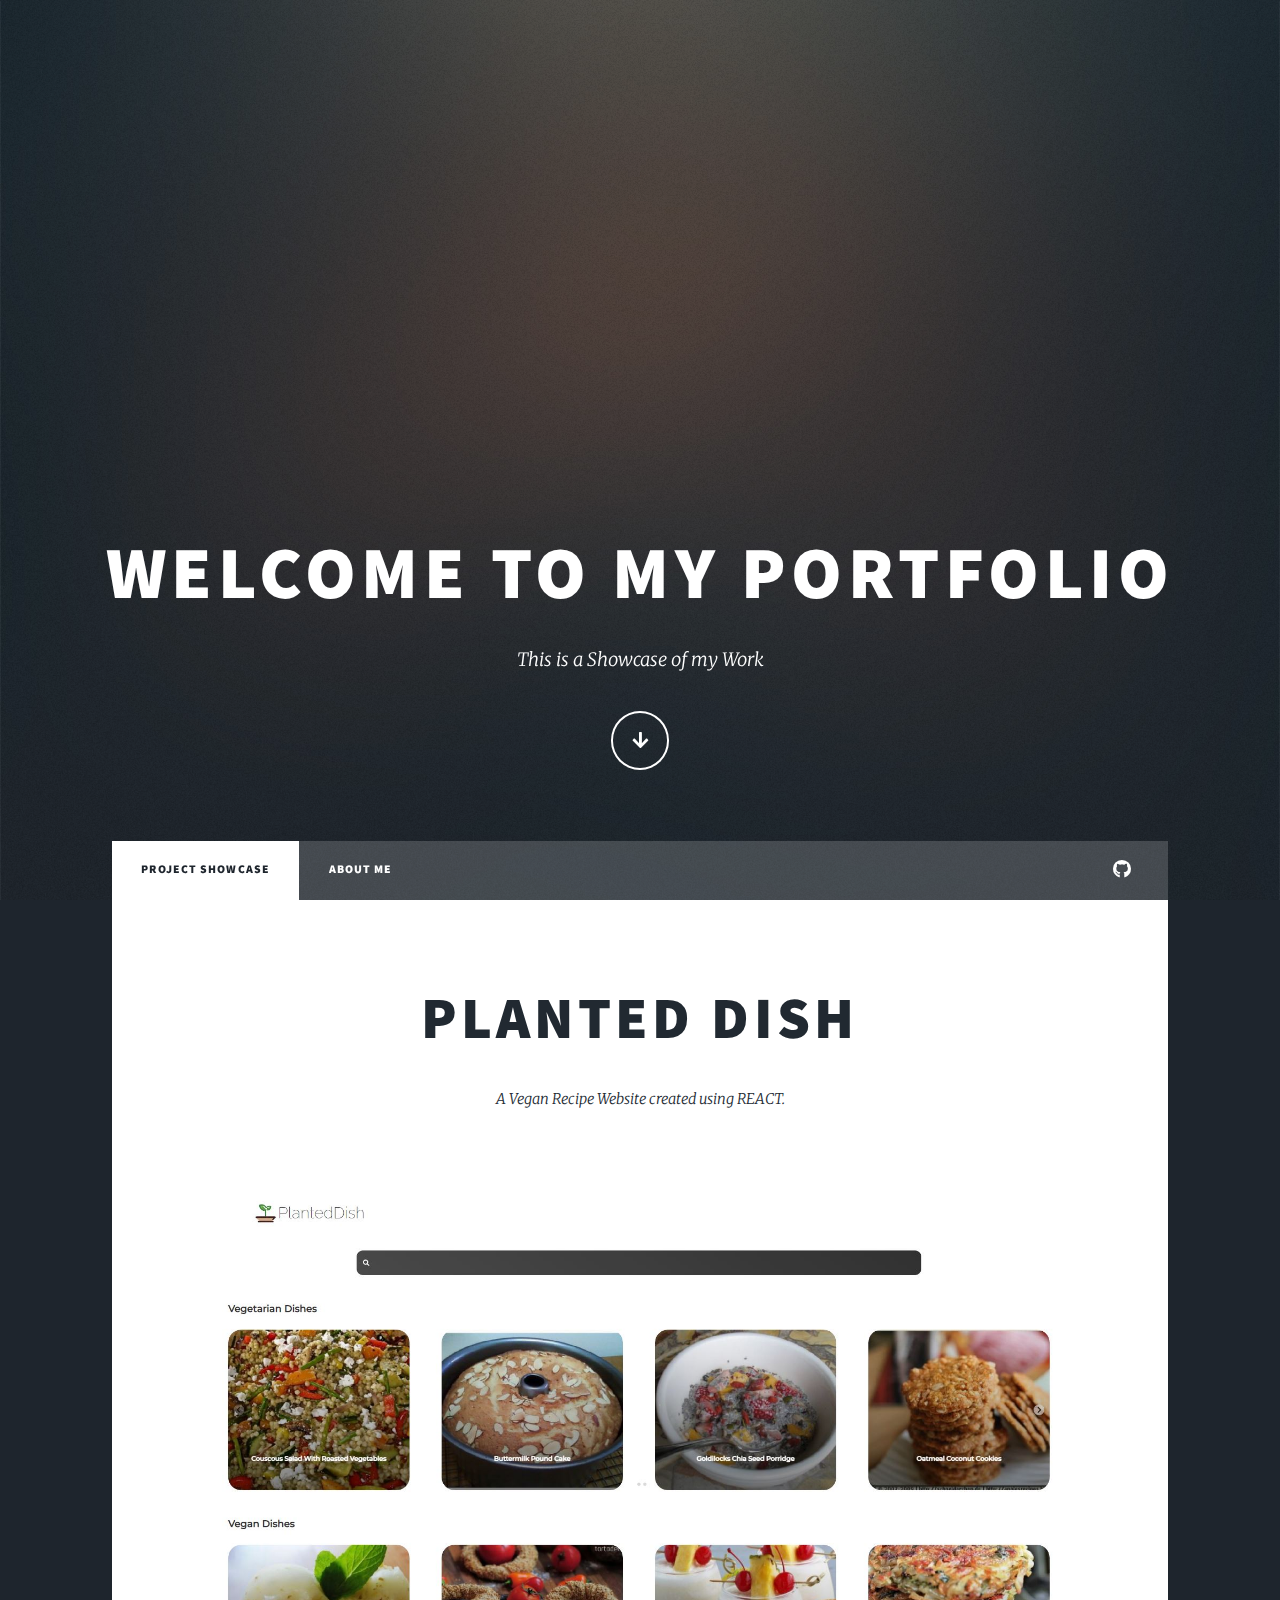
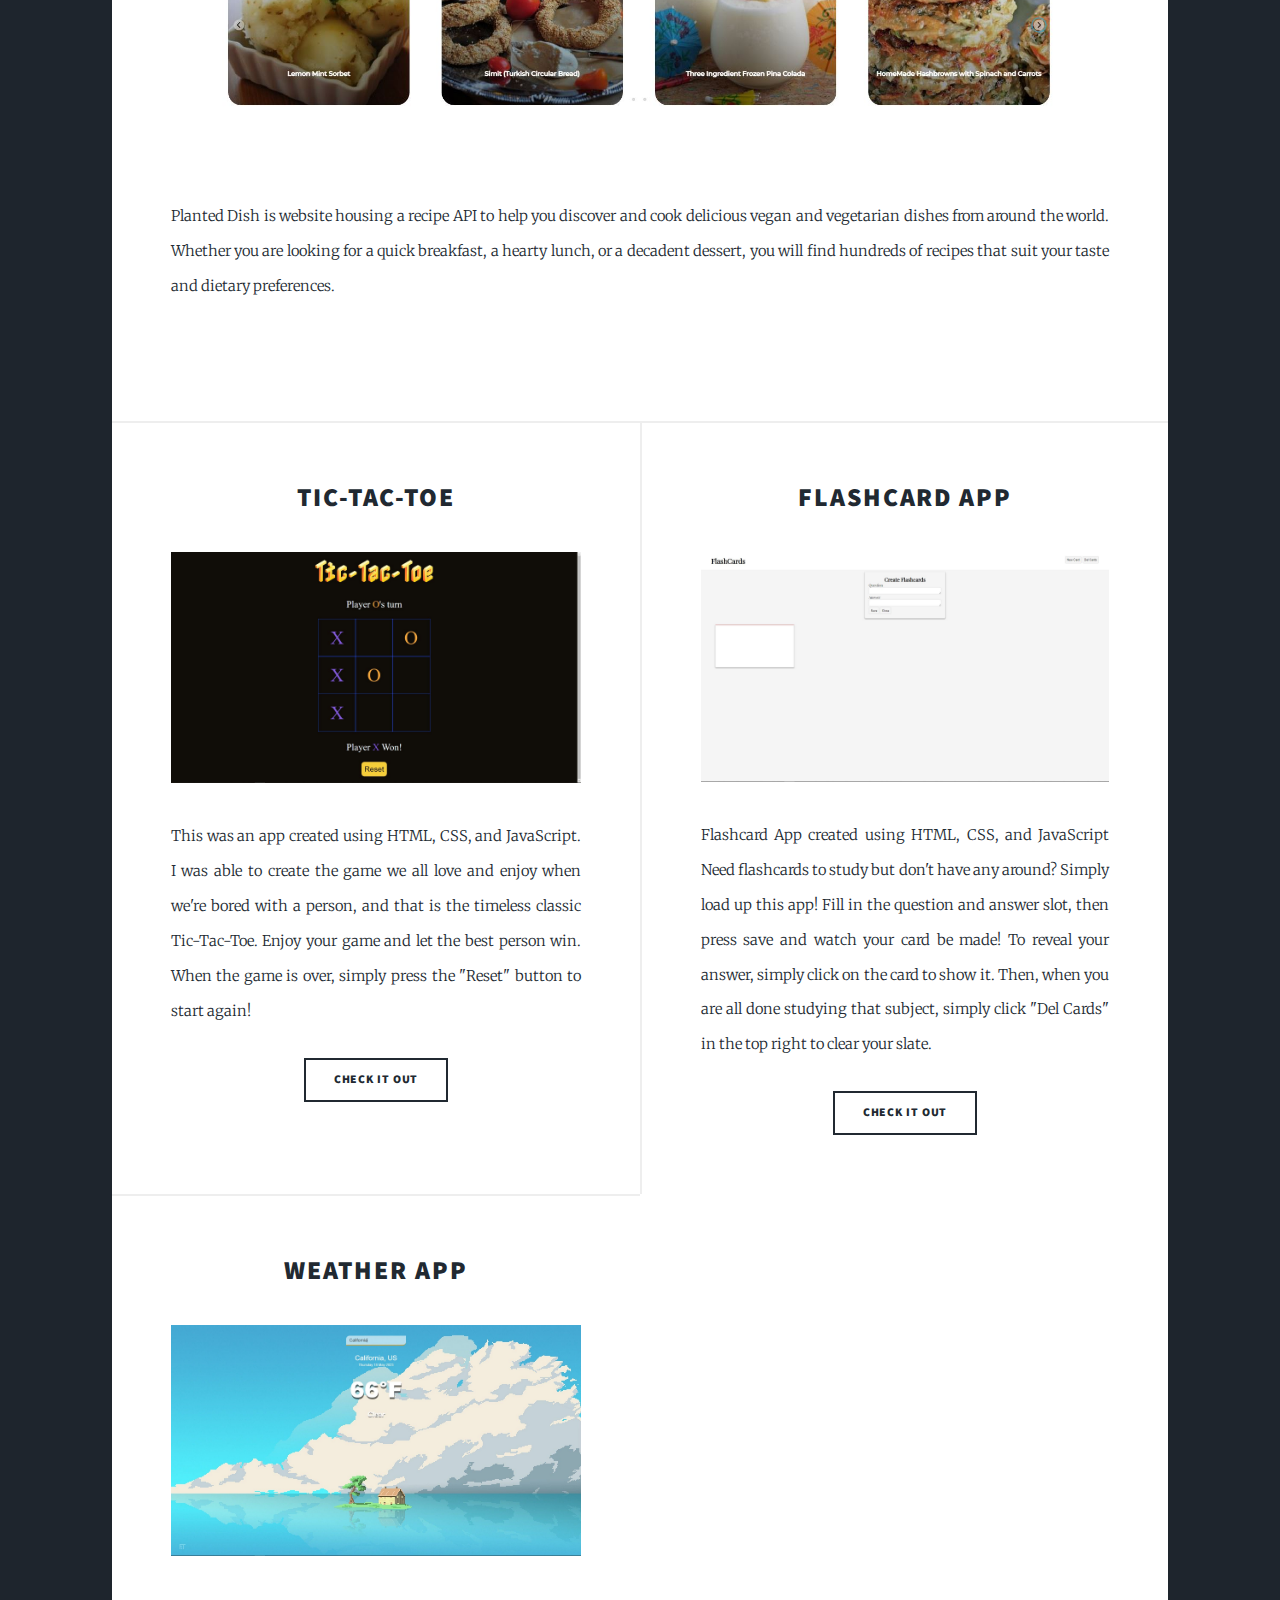
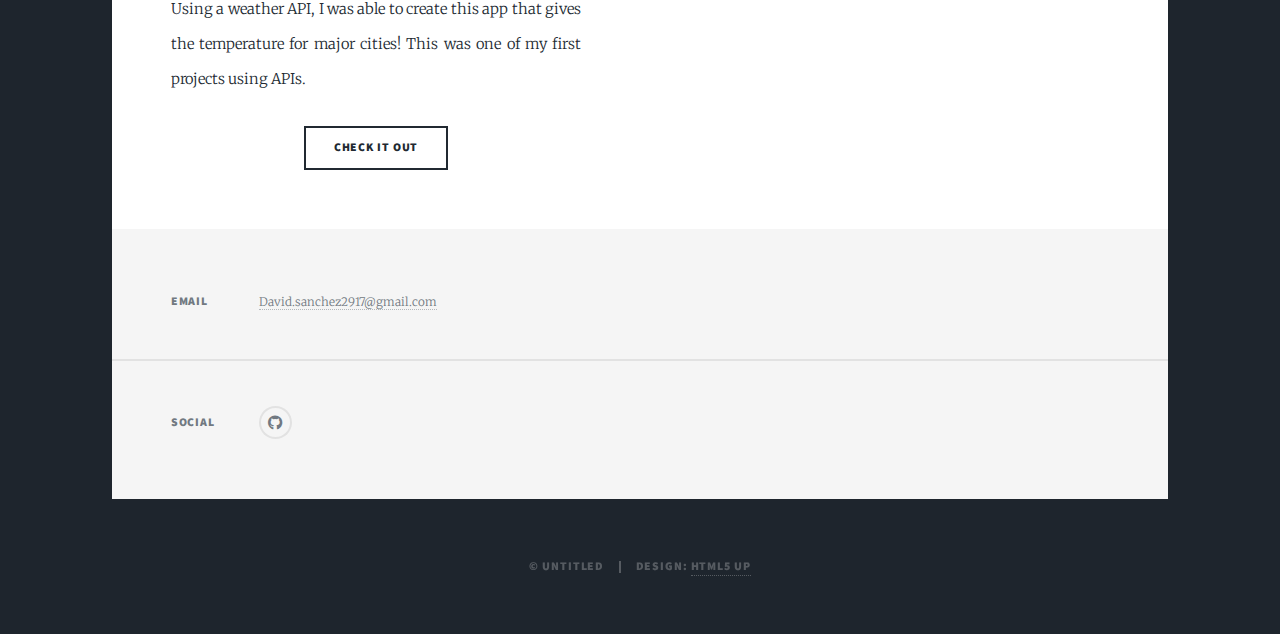
<file: index.html>
<!DOCTYPE HTML>
<!--
	Massively by HTML5 UP
	html5up.net | @ajlkn
	Free for personal and commercial use under the CCA 3.0 license (html5up.net/license)
-->
<html>
	<head>
		<title>Portfolio</title>
		<meta charset="utf-8" />
		<meta name="viewport" content="width=device-width, initial-scale=1, user-scalable=no" />
		<link rel="stylesheet" href="assets/css/main.css" />
		<noscript><link rel="stylesheet" href="assets/css/noscript.css" /></noscript>
	</head>
	<body class="is-preload">

		<!-- Wrapper -->
			<div id="wrapper" class="fade-in">

				<!-- Intro -->
					<div id="intro">
						<h1>Welcome to My Portfolio</h1>
						<p>This is a Showcase of my Work</p>
						<ul class="actions">
							<li><a href="#header" class="button icon solid solo fa-arrow-down scrolly">Continue</a></li>
						</ul>
					</div>

				<!-- Header -->
					<header id="header">
					</header>

				<!-- Nav -->
					<nav id="nav">
						<ul class="links">
							<li class="active"><a href="index.html">Project Showcase</a></li>
							<li><a href="generic.html">About Me</a></li>
						</ul>
						<ul class="icons">
							<li><a href="https://github.com/DS98" class="icon brands fa-github"><span class="label">GitHub</span></a></li>
						</ul>
					</nav>

				<!-- Main -->
					<div id="main">

						<!-- Featured Post -->
							<article class="post featured">
								<header class="major">
									<h2>Planted Dish</h2>
									<p>A Vegan Recipe Website created using REACT.</p>
								</header>
								<a href="#" class="image main"><img src="images/PD.JPG" alt="" /></a>
								<p>Planted Dish is website housing a recipe API to help you discover and cook delicious vegan and vegetarian dishes from around the world. Whether you are looking for a quick breakfast, a hearty lunch, or a decadent dessert, you will find hundreds of recipes that suit your taste and dietary preferences.</p>
								<ul class="actions special">
								</ul>
							</article>

						<!-- Posts -->
							<section class="posts">
								<article>
									<header>
										<h2><a href="#">Tic-Tac-Toe</h2>
									</header>
									<a href="#" class="image fit"><img src="images/TTT.JPG" alt="a picture showcasing Tic-Tac-Toe" /></a>
									<p>This was an app created using HTML, CSS, and JavaScript. I was able to create the game we all love and enjoy when we're bored with a person, and that is the timeless classic Tic-Tac-Toe. Enjoy your game and let the best person win. When the game is over, simply press the "Reset" button to start again!</p>
									<ul class="actions special">
										<li><a href="https://ds98.github.io/TTT/" class="button">Check it out</a></li>
									</ul>
								</article>
								<article>
									<header>
										<h2><a href="#">Flashcard App</a></h2>
									</header>
									<a href="#" class="image fit"><img src="images/Flashcard.JPG" alt="" /></a>
									<p>Flashcard App created using HTML, CSS, and JavaScript Need flashcards to study but don't have any around? Simply load up this app! Fill in the question and answer slot, then press save and watch your card be made! To reveal your answer, simply click on the card to show it. Then, when you are all done studying that subject, simply click "Del Cards" in the top right to clear your slate.</p>
									<ul class="actions special">
										<li><a href="https://ds98.github.io/Flashcard-App/" class="button">Check it out</a></li>
									</ul>
								</article>
								<article>
									<header>
										<h2><a href="#">Weather App</a></h2>
									</header>
									<a href="#" class="image fit"><img src="images/WeatherApp.JPG" alt="" /></a>
									<p>Using a weather API, I was able to create this app that gives the temperature for major cities! This was one of my first projects using APIs.</p>
									<ul class="actions special">
										<li><a href="https://ds98.github.io/Weather-app/" class="button">Check it out</a></li>
									</ul>
								</article>
							</section>
					</div>

				<!-- Footer -->
					<footer id="footer">
						<section class="split contact">
							<section>
								<h3>Email</h3>
								<p><a href="mailto:David.sanchez2917@gmail.com">David.sanchez2917@gmail.com</a></p>
							</section>
							<section>
								<h3>Social</h3>
								<ul class="icons alt">
									<li><a href="https://github.com/DS98" class="icon brands alt fa-github"><span class="label">GitHub</span></a></li>
								</ul>
							</section>
						</section>
					</footer>

				<!-- Copyright -->
					<div id="copyright">
						<ul><li>&copy; Untitled</li><li>Design: <a href="https://html5up.net">HTML5 UP</a></li></ul>
					</div>

			</div>

		<!-- Scripts -->
			<script src="assets/js/jquery.min.js"></script>
			<script src="assets/js/jquery.scrollex.min.js"></script>
			<script src="assets/js/jquery.scrolly.min.js"></script>
			<script src="assets/js/browser.min.js"></script>
			<script src="assets/js/breakpoints.min.js"></script>
			<script src="assets/js/util.js"></script>
			<script src="assets/js/main.js"></script>

	</body>
</html>
</file>
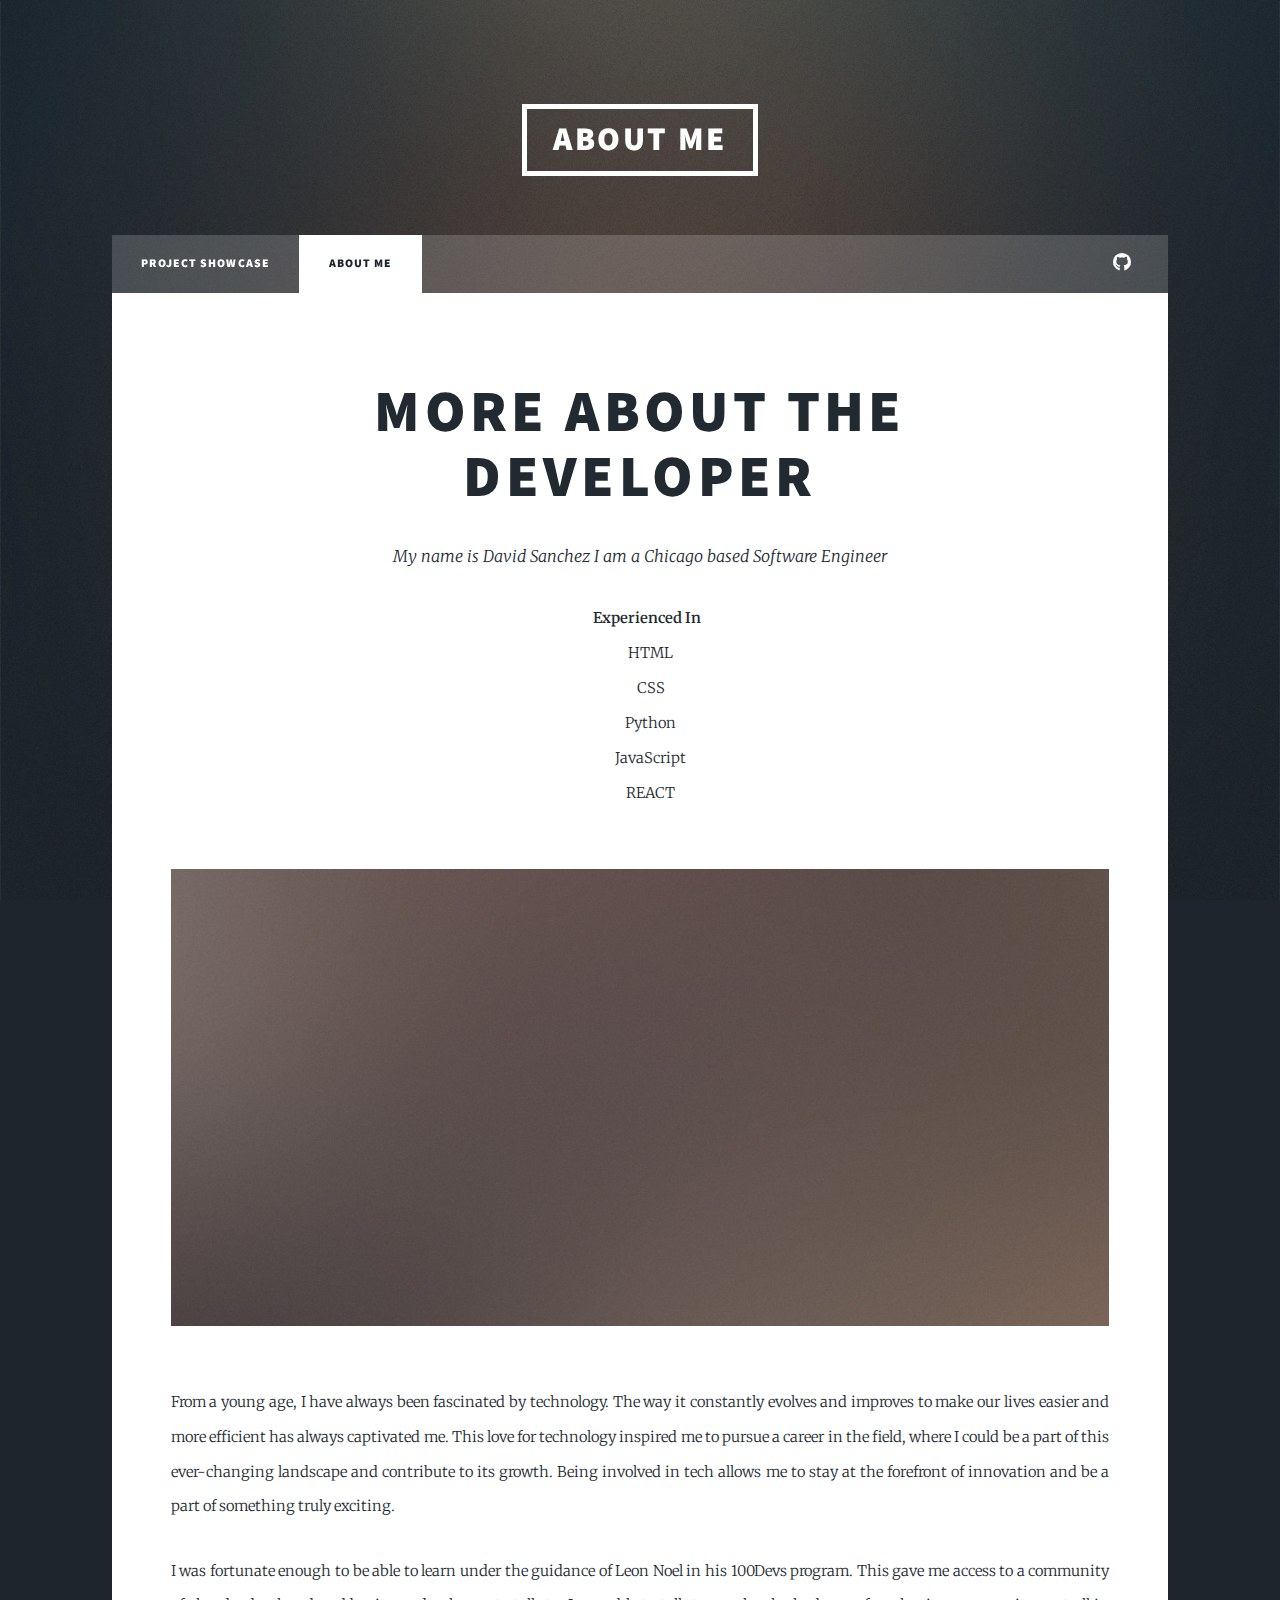
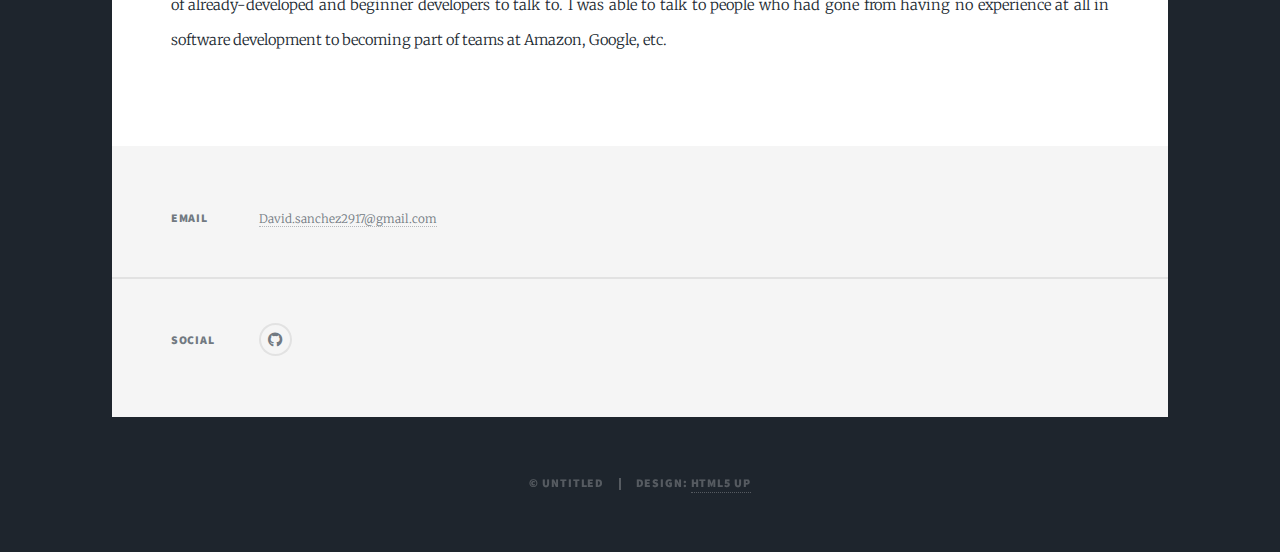
<file: generic.html>
<!DOCTYPE HTML>
<!--
	Massively by HTML5 UP
	html5up.net | @ajlkn
	Free for personal and commercial use under the CCA 3.0 license (html5up.net/license)
-->
<html>
	<head>
		<title>Generic Page - Massively by HTML5 UP</title>
		<meta charset="utf-8" />
		<meta name="viewport" content="width=device-width, initial-scale=1, user-scalable=no" />
		<link rel="stylesheet" href="assets/css/main.css" />
		<noscript><link rel="stylesheet" href="assets/css/noscript.css" /></noscript>
	</head>
	<body class="is-preload">

		<!-- Wrapper -->
			<div id="wrapper">

				<!-- Header -->
					<header id="header">
						<a href="index.html" class="logo">About Me</a>
					</header>

				<!-- Nav -->
					<nav id="nav">
						<ul class="links">
							<li><a href="index.html">Project Showcase</a></li>
							<li class="active"><a href="generic.html">About Me</a></li>
						</ul>
						<ul class="icons">
							<li><a href="https://github.com/DS98" class="icon brands fa-github"><span class="label">GitHub</span></a></li>
						</ul>
					</nav>

				<!-- Main -->
					<div id="main">

						<!-- Post -->
							<section class="post">
								<header class="major">
									<h1>More About the<br>
									Developer</h1>
									<p>My name is David Sanchez I am a Chicago based Software Engineer</p>
									<ul> <strong>Experienced In</strong>
										<li>HTML</li>
										<li>CSS</li>
										<li>Python</li>
										<li>JavaScript</li>
										<li>REACT</li>

									</ul>
								</header>
								<div class="image main"><img src="images/pic01.jpg" alt="" /></div>
								<p>From a young age, I have always been fascinated by technology. The way it constantly evolves and improves to make our lives easier and more efficient has always captivated me. This love for technology inspired me to pursue a career in the field, where I could be a part of this ever-changing landscape and contribute to its growth. Being involved in tech allows me to stay at the forefront of innovation and be a part of something truly exciting.</p>
								<p>I was fortunate enough to be able to learn under the guidance of Leon Noel in his 100Devs program. This gave me access to a community of already-developed and beginner developers to talk to. I was able to talk to people who had gone from having no experience at all in software development to becoming part of teams at Amazon, Google, etc.</p>
							</section>

					</div>

				<!-- Footer -->
					<footer id="footer">
						<section class="split contact">
							
							<section>
								<h3>Email</h3>
								<p><a href="mailto:David.sanchez2917@gmail.com">David.sanchez2917@gmail.com</a></p>
							</section>
							<section>
								<h3>Social</h3>
								<ul class="icons alt">
									<li><a href="https://github.com/DS98" class="icon brands alt fa-github"><span class="label">GitHub</span></a></li>
								</ul>
							</section>
						</section>
					</footer>

				<!-- Copyright -->
					<div id="copyright">
						<ul><li>&copy; Untitled</li><li>Design: <a href="https://html5up.net">HTML5 UP</a></li></ul>
					</div>

			</div>

		<!-- Scripts -->
			<script src="assets/js/jquery.min.js"></script>
			<script src="assets/js/jquery.scrollex.min.js"></script>
			<script src="assets/js/jquery.scrolly.min.js"></script>
			<script src="assets/js/browser.min.js"></script>
			<script src="assets/js/breakpoints.min.js"></script>
			<script src="assets/js/util.js"></script>
			<script src="assets/js/main.js"></script>

	</body>
</html>
</file>
<file: assets/css/main.css>
@import url(fontawesome-all.min.css);
@import url("https://fonts.googleapis.com/css?family=Merriweather:300,700,300italic,700italic|Source+Sans+Pro:900");

/*
	Massively by HTML5 UP
	html5up.net | @ajlkn
	Free for personal and commercial use under the CCA 3.0 license (html5up.net/license)
*/

html, body, div, span, applet, object,
iframe, h1, h2, h3, h4, h5, h6, p, blockquote,
pre, a, abbr, acronym, address, big, cite,
code, del, dfn, em, img, ins, kbd, q, s, samp,
small, strike, strong, sub, sup, tt, var, b,
u, i, center, dl, dt, dd, ol, ul, li, fieldset,
form, label, legend, table, caption, tbody,
tfoot, thead, tr, th, td, article, aside,
canvas, details, embed, figure, figcaption,
footer, header, hgroup, menu, nav, output, ruby,
section, summary, time, mark, audio, video {
	margin: 0;
	padding: 0;
	border: 0;
	font-size: 100%;
	font: inherit;
	vertical-align: baseline;}

article, aside, details, figcaption, figure,
footer, header, hgroup, menu, nav, section {
	display: block;}

body {
	line-height: 1;
}

ol, ul, li {
	list-style: none;
}

blockquote, q {
	quotes: none;
}

	blockquote:before, blockquote:after, q:before, q:after {
		content: '';
		content: none;
	}

table {
	border-collapse: collapse;
	border-spacing: 0;
}

body {
	-webkit-text-size-adjust: none;
}

mark {
	background-color: transparent;
	color: inherit;
}

input::-moz-focus-inner {
	border: 0;
	padding: 0;
}

input, select, textarea {
	-moz-appearance: none;
	-webkit-appearance: none;
	-ms-appearance: none;
	appearance: none;
}

/* Basic */

	@-ms-viewport {
		width: device-width;
	}

	body {
		-ms-overflow-style: scrollbar;
	}

	@media screen and (max-width: 480px) {

		html, body {
			min-width: 320px;
		}

	}

	html {
		box-sizing: border-box;
	}

	*, *:before, *:after {
		box-sizing: inherit;
	}

	body {
		background-color: #1e252d;
	}

		body.is-preload *, body.is-preload *:before, body.is-preload *:after {
			-moz-animation: none !important;
			-webkit-animation: none !important;
			-ms-animation: none !important;
			animation: none !important;
			-moz-transition: none !important;
			-webkit-transition: none !important;
			-ms-transition: none !important;
			transition: none !important;
		}

/* Type */

	html {
		font-size: 16pt;
	}

		@media screen and (max-width: 1680px) {

			html {
				font-size: 12pt;
			}

		}

		@media screen and (max-width: 1280px) {

			html {
				font-size: 11pt;
			}

		}

		@media screen and (max-width: 360px) {

			html {
				font-size: 10pt;
			}

		}

	body {
		color: #212931;
	}

	body, input, select, textarea {
		font-family: "Merriweather", Georgia, serif;
		font-weight: 300;
		font-size: 1rem;
		line-height: 2.375;
	}

	a {
		-moz-transition: color 0.2s ease-in-out, background-color 0.2s ease-in-out, border-color 0.2s ease-in-out, box-shadow 0.2s ease-in-out;
		-webkit-transition: color 0.2s ease-in-out, background-color 0.2s ease-in-out, border-color 0.2s ease-in-out, box-shadow 0.2s ease-in-out;
		-ms-transition: color 0.2s ease-in-out, background-color 0.2s ease-in-out, border-color 0.2s ease-in-out, box-shadow 0.2s ease-in-out;
		transition: color 0.2s ease-in-out, background-color 0.2s ease-in-out, border-color 0.2s ease-in-out, box-shadow 0.2s ease-in-out;
		border-bottom: dotted 1px;
		text-decoration: none;
	}

		a:hover {
			border-bottom-color: transparent;
		}

	strong, b {
		font-weight: 600;
	}

	em, i {
		font-style: italic;
	}

	p {
		text-align: justify;
		margin: 0 0 2rem 0;
	}

	h1, h2, h3, h4, h5, h6 {
		font-family: "Source Sans Pro", Helvetica, sans-serif;
		font-weight: 900;
		line-height: 1.5;
		letter-spacing: 0.075em;
		text-transform: uppercase;
		margin: 0 0 1rem 0;
	}

		h1 a, h2 a, h3 a, h4 a, h5 a, h6 a {
			border-bottom: 0;
			color: inherit;
			text-decoration: none;
		}

	h1 {
		font-size: 4rem;
		line-height: 1.1;
		margin: 0 0 2rem 0;
	}

	h2 {
		font-size: 1.75rem;
		line-height: 1.3;
		margin: 0 0 1.5rem 0;
	}

	h3 {
		font-size: 1.25rem;
		margin: 0 0 1.5rem 0;
	}

	h4 {
		font-size: 1rem;
	}

	h5 {
		font-size: 0.9rem;
	}

	h6 {
		font-size: 0.8rem;
	}

	sub {
		font-size: 0.8rem;
		position: relative;
		top: 0.5rem;
	}

	sup {
		font-size: 0.8rem;
		position: relative;
		top: -0.5rem;
	}

	blockquote {
		border-left: solid 4px;
		font-style: italic;
		margin: 0 0 2rem 0;
		padding: 0.5rem 0 0.5rem 2rem;
	}

	code {
		border: solid 2px;
		font-family: "Courier New", monospace;
		font-size: 0.9rem;
		margin: 0 0.25rem;
		padding: 0.25rem 0.65rem;
	}

	pre {
		-webkit-overflow-scrolling: touch;
		font-family: "Courier New", monospace;
		font-size: 0.9rem;
		margin: 0 0 2rem 0;
	}

		pre code {
			display: block;
			line-height: 1.75;
			padding: 1rem 1.5rem;
			overflow-x: auto;
		}

	hr {
		border: 0;
		border-bottom: solid 2px;
		margin: 3rem 0;
	}

		hr.major {
			margin: 5rem 0;
		}

	.align-left {
		text-align: left;
	}

	.align-center {
		text-align: center;
	}

	.align-right {
		text-align: right;
	}

	input, select, textarea {
		color: #212931;
	}

	a {
		color: #212931;
		border-bottom-color: rgba(33, 41, 49, 0.5);
	}

		a:hover {
			border-bottom-color: transparent;
			color: #18bfef !important;
		}

	strong, b {
		color: #212931;
	}

	h1, h2, h3, h4, h5, h6 {
		color: #212931;
	}

	blockquote {
		border-left-color: #eeeeee;
	}

	code {
		background: rgba(220, 220, 220, 0.25);
		border-color: #eeeeee;
	}

	hr {
		border-bottom-color: #eeeeee;
	}

/* Row */

	.row {
		display: flex;
		flex-wrap: wrap;
		box-sizing: border-box;
		align-items: stretch;
	}

		.row > * {
			box-sizing: border-box;
		}

		.row.gtr-uniform > * > :last-child {
			margin-bottom: 0;
		}

		.row.aln-left {
			justify-content: flex-start;
		}

		.row.aln-center {
			justify-content: center;
		}

		.row.aln-right {
			justify-content: flex-end;
		}

		.row.aln-top {
			align-items: flex-start;
		}

		.row.aln-middle {
			align-items: center;
		}

		.row.aln-bottom {
			align-items: flex-end;
		}

		.row > .imp {
			order: -1;
		}

		.row > .col-1 {
			width: 8.33333%;
		}

		.row > .off-1 {
			margin-left: 8.33333%;
		}

		.row > .col-2 {
			width: 16.66667%;
		}

		.row > .off-2 {
			margin-left: 16.66667%;
		}

		.row > .col-3 {
			width: 25%;
		}

		.row > .off-3 {
			margin-left: 25%;
		}

		.row > .col-4 {
			width: 33.33333%;
		}

		.row > .off-4 {
			margin-left: 33.33333%;
		}

		.row > .col-5 {
			width: 41.66667%;
		}

		.row > .off-5 {
			margin-left: 41.66667%;
		}

		.row > .col-6 {
			width: 50%;
		}

		.row > .off-6 {
			margin-left: 50%;
		}

		.row > .col-7 {
			width: 58.33333%;
		}

		.row > .off-7 {
			margin-left: 58.33333%;
		}

		.row > .col-8 {
			width: 66.66667%;
		}

		.row > .off-8 {
			margin-left: 66.66667%;
		}

		.row > .col-9 {
			width: 75%;
		}

		.row > .off-9 {
			margin-left: 75%;
		}

		.row > .col-10 {
			width: 83.33333%;
		}

		.row > .off-10 {
			margin-left: 83.33333%;
		}

		.row > .col-11 {
			width: 91.66667%;
		}

		.row > .off-11 {
			margin-left: 91.66667%;
		}

		.row > .col-12 {
			width: 100%;
		}

		.row > .off-12 {
			margin-left: 100%;
		}

		.row.gtr-0 {
			margin-top: 0;
			margin-left: 0rem;
		}

			.row.gtr-0 > * {
				padding: 0 0 0 0rem;
			}

			.row.gtr-0.gtr-uniform {
				margin-top: 0rem;
			}

				.row.gtr-0.gtr-uniform > * {
					padding-top: 0rem;
				}

		.row.gtr-25 {
			margin-top: 0;
			margin-left: -0.375rem;
		}

			.row.gtr-25 > * {
				padding: 0 0 0 0.375rem;
			}

			.row.gtr-25.gtr-uniform {
				margin-top: -0.375rem;
			}

				.row.gtr-25.gtr-uniform > * {
					padding-top: 0.375rem;
				}

		.row.gtr-50 {
			margin-top: 0;
			margin-left: -0.75rem;
		}

			.row.gtr-50 > * {
				padding: 0 0 0 0.75rem;
			}

			.row.gtr-50.gtr-uniform {
				margin-top: -0.75rem;
			}

				.row.gtr-50.gtr-uniform > * {
					padding-top: 0.75rem;
				}

		.row {
			margin-top: 0;
			margin-left: -1.5rem;
		}

			.row > * {
				padding: 0 0 0 1.5rem;
			}

			.row.gtr-uniform {
				margin-top: -1.5rem;
			}

				.row.gtr-uniform > * {
					padding-top: 1.5rem;
				}

		.row.gtr-150 {
			margin-top: 0;
			margin-left: -2.25rem;
		}

			.row.gtr-150 > * {
				padding: 0 0 0 2.25rem;
			}

			.row.gtr-150.gtr-uniform {
				margin-top: -2.25rem;
			}

				.row.gtr-150.gtr-uniform > * {
					padding-top: 2.25rem;
				}

		.row.gtr-200 {
			margin-top: 0;
			margin-left: -3rem;
		}

			.row.gtr-200 > * {
				padding: 0 0 0 3rem;
			}

			.row.gtr-200.gtr-uniform {
				margin-top: -3rem;
			}

				.row.gtr-200.gtr-uniform > * {
					padding-top: 3rem;
				}

		@media screen and (max-width: 1680px) {

			.row {
				display: flex;
				flex-wrap: wrap;
				box-sizing: border-box;
				align-items: stretch;
			}

				.row > * {
					box-sizing: border-box;
				}

				.row.gtr-uniform > * > :last-child {
					margin-bottom: 0;
				}

				.row.aln-left {
					justify-content: flex-start;
				}

				.row.aln-center {
					justify-content: center;
				}

				.row.aln-right {
					justify-content: flex-end;
				}

				.row.aln-top {
					align-items: flex-start;
				}

				.row.aln-middle {
					align-items: center;
				}

				.row.aln-bottom {
					align-items: flex-end;
				}

				.row > .imp-xlarge {
					order: -1;
				}

				.row > .col-1-xlarge {
					width: 8.33333%;
				}

				.row > .off-1-xlarge {
					margin-left: 8.33333%;
				}

				.row > .col-2-xlarge {
					width: 16.66667%;
				}

				.row > .off-2-xlarge {
					margin-left: 16.66667%;
				}

				.row > .col-3-xlarge {
					width: 25%;
				}

				.row > .off-3-xlarge {
					margin-left: 25%;
				}

				.row > .col-4-xlarge {
					width: 33.33333%;
				}

				.row > .off-4-xlarge {
					margin-left: 33.33333%;
				}

				.row > .col-5-xlarge {
					width: 41.66667%;
				}

				.row > .off-5-xlarge {
					margin-left: 41.66667%;
				}

				.row > .col-6-xlarge {
					width: 50%;
				}

				.row > .off-6-xlarge {
					margin-left: 50%;
				}

				.row > .col-7-xlarge {
					width: 58.33333%;
				}

				.row > .off-7-xlarge {
					margin-left: 58.33333%;
				}

				.row > .col-8-xlarge {
					width: 66.66667%;
				}

				.row > .off-8-xlarge {
					margin-left: 66.66667%;
				}

				.row > .col-9-xlarge {
					width: 75%;
				}

				.row > .off-9-xlarge {
					margin-left: 75%;
				}

				.row > .col-10-xlarge {
					width: 83.33333%;
				}

				.row > .off-10-xlarge {
					margin-left: 83.33333%;
				}

				.row > .col-11-xlarge {
					width: 91.66667%;
				}

				.row > .off-11-xlarge {
					margin-left: 91.66667%;
				}

				.row > .col-12-xlarge {
					width: 100%;
				}

				.row > .off-12-xlarge {
					margin-left: 100%;
				}

				.row.gtr-0 {
					margin-top: 0;
					margin-left: 0rem;
				}

					.row.gtr-0 > * {
						padding: 0 0 0 0rem;
					}

					.row.gtr-0.gtr-uniform {
						margin-top: 0rem;
					}

						.row.gtr-0.gtr-uniform > * {
							padding-top: 0rem;
						}

				.row.gtr-25 {
					margin-top: 0;
					margin-left: -0.375rem;
				}

					.row.gtr-25 > * {
						padding: 0 0 0 0.375rem;
					}

					.row.gtr-25.gtr-uniform {
						margin-top: -0.375rem;
					}

						.row.gtr-25.gtr-uniform > * {
							padding-top: 0.375rem;
						}

				.row.gtr-50 {
					margin-top: 0;
					margin-left: -0.75rem;
				}

					.row.gtr-50 > * {
						padding: 0 0 0 0.75rem;
					}

					.row.gtr-50.gtr-uniform {
						margin-top: -0.75rem;
					}

						.row.gtr-50.gtr-uniform > * {
							padding-top: 0.75rem;
						}

				.row {
					margin-top: 0;
					margin-left: -1.5rem;
				}

					.row > * {
						padding: 0 0 0 1.5rem;
					}

					.row.gtr-uniform {
						margin-top: -1.5rem;
					}

						.row.gtr-uniform > * {
							padding-top: 1.5rem;
						}

				.row.gtr-150 {
					margin-top: 0;
					margin-left: -2.25rem;
				}

					.row.gtr-150 > * {
						padding: 0 0 0 2.25rem;
					}

					.row.gtr-150.gtr-uniform {
						margin-top: -2.25rem;
					}

						.row.gtr-150.gtr-uniform > * {
							padding-top: 2.25rem;
						}

				.row.gtr-200 {
					margin-top: 0;
					margin-left: -3rem;
				}

					.row.gtr-200 > * {
						padding: 0 0 0 3rem;
					}

					.row.gtr-200.gtr-uniform {
						margin-top: -3rem;
					}

						.row.gtr-200.gtr-uniform > * {
							padding-top: 3rem;
						}

		}

		@media screen and (max-width: 1280px) {

			.row {
				display: flex;
				flex-wrap: wrap;
				box-sizing: border-box;
				align-items: stretch;
			}

				.row > * {
					box-sizing: border-box;
				}

				.row.gtr-uniform > * > :last-child {
					margin-bottom: 0;
				}

				.row.aln-left {
					justify-content: flex-start;
				}

				.row.aln-center {
					justify-content: center;
				}

				.row.aln-right {
					justify-content: flex-end;
				}

				.row.aln-top {
					align-items: flex-start;
				}

				.row.aln-middle {
					align-items: center;
				}

				.row.aln-bottom {
					align-items: flex-end;
				}

				.row > .imp-large {
					order: -1;
				}

				.row > .col-1-large {
					width: 8.33333%;
				}

				.row > .off-1-large {
					margin-left: 8.33333%;
				}

				.row > .col-2-large {
					width: 16.66667%;
				}

				.row > .off-2-large {
					margin-left: 16.66667%;
				}

				.row > .col-3-large {
					width: 25%;
				}

				.row > .off-3-large {
					margin-left: 25%;
				}

				.row > .col-4-large {
					width: 33.33333%;
				}

				.row > .off-4-large {
					margin-left: 33.33333%;
				}

				.row > .col-5-large {
					width: 41.66667%;
				}

				.row > .off-5-large {
					margin-left: 41.66667%;
				}

				.row > .col-6-large {
					width: 50%;
				}

				.row > .off-6-large {
					margin-left: 50%;
				}

				.row > .col-7-large {
					width: 58.33333%;
				}

				.row > .off-7-large {
					margin-left: 58.33333%;
				}

				.row > .col-8-large {
					width: 66.66667%;
				}

				.row > .off-8-large {
					margin-left: 66.66667%;
				}

				.row > .col-9-large {
					width: 75%;
				}

				.row > .off-9-large {
					margin-left: 75%;
				}

				.row > .col-10-large {
					width: 83.33333%;
				}

				.row > .off-10-large {
					margin-left: 83.33333%;
				}

				.row > .col-11-large {
					width: 91.66667%;
				}

				.row > .off-11-large {
					margin-left: 91.66667%;
				}

				.row > .col-12-large {
					width: 100%;
				}

				.row > .off-12-large {
					margin-left: 100%;
				}

				.row.gtr-0 {
					margin-top: 0;
					margin-left: 0rem;
				}

					.row.gtr-0 > * {
						padding: 0 0 0 0rem;
					}

					.row.gtr-0.gtr-uniform {
						margin-top: 0rem;
					}

						.row.gtr-0.gtr-uniform > * {
							padding-top: 0rem;
						}

				.row.gtr-25 {
					margin-top: 0;
					margin-left: -0.375rem;
				}

					.row.gtr-25 > * {
						padding: 0 0 0 0.375rem;
					}

					.row.gtr-25.gtr-uniform {
						margin-top: -0.375rem;
					}

						.row.gtr-25.gtr-uniform > * {
							padding-top: 0.375rem;
						}

				.row.gtr-50 {
					margin-top: 0;
					margin-left: -0.75rem;
				}

					.row.gtr-50 > * {
						padding: 0 0 0 0.75rem;
					}

					.row.gtr-50.gtr-uniform {
						margin-top: -0.75rem;
					}

						.row.gtr-50.gtr-uniform > * {
							padding-top: 0.75rem;
						}

				.row {
					margin-top: 0;
					margin-left: -1.5rem;
				}

					.row > * {
						padding: 0 0 0 1.5rem;
					}

					.row.gtr-uniform {
						margin-top: -1.5rem;
					}

						.row.gtr-uniform > * {
							padding-top: 1.5rem;
						}

				.row.gtr-150 {
					margin-top: 0;
					margin-left: -2.25rem;
				}

					.row.gtr-150 > * {
						padding: 0 0 0 2.25rem;
					}

					.row.gtr-150.gtr-uniform {
						margin-top: -2.25rem;
					}

						.row.gtr-150.gtr-uniform > * {
							padding-top: 2.25rem;
						}

				.row.gtr-200 {
					margin-top: 0;
					margin-left: -3rem;
				}

					.row.gtr-200 > * {
						padding: 0 0 0 3rem;
					}

					.row.gtr-200.gtr-uniform {
						margin-top: -3rem;
					}

						.row.gtr-200.gtr-uniform > * {
							padding-top: 3rem;
						}

		}

		@media screen and (max-width: 980px) {

			.row {
				display: flex;
				flex-wrap: wrap;
				box-sizing: border-box;
				align-items: stretch;
			}

				.row > * {
					box-sizing: border-box;
				}

				.row.gtr-uniform > * > :last-child {
					margin-bottom: 0;
				}

				.row.aln-left {
					justify-content: flex-start;
				}

				.row.aln-center {
					justify-content: center;
				}

				.row.aln-right {
					justify-content: flex-end;
				}

				.row.aln-top {
					align-items: flex-start;
				}

				.row.aln-middle {
					align-items: center;
				}

				.row.aln-bottom {
					align-items: flex-end;
				}

				.row > .imp-medium {
					order: -1;
				}

				.row > .col-1-medium {
					width: 8.33333%;
				}

				.row > .off-1-medium {
					margin-left: 8.33333%;
				}

				.row > .col-2-medium {
					width: 16.66667%;
				}

				.row > .off-2-medium {
					margin-left: 16.66667%;
				}

				.row > .col-3-medium {
					width: 25%;
				}

				.row > .off-3-medium {
					margin-left: 25%;
				}

				.row > .col-4-medium {
					width: 33.33333%;
				}

				.row > .off-4-medium {
					margin-left: 33.33333%;
				}

				.row > .col-5-medium {
					width: 41.66667%;
				}

				.row > .off-5-medium {
					margin-left: 41.66667%;
				}

				.row > .col-6-medium {
					width: 50%;
				}

				.row > .off-6-medium {
					margin-left: 50%;
				}

				.row > .col-7-medium {
					width: 58.33333%;
				}

				.row > .off-7-medium {
					margin-left: 58.33333%;
				}

				.row > .col-8-medium {
					width: 66.66667%;
				}

				.row > .off-8-medium {
					margin-left: 66.66667%;
				}

				.row > .col-9-medium {
					width: 75%;
				}

				.row > .off-9-medium {
					margin-left: 75%;
				}

				.row > .col-10-medium {
					width: 83.33333%;
				}

				.row > .off-10-medium {
					margin-left: 83.33333%;
				}

				.row > .col-11-medium {
					width: 91.66667%;
				}

				.row > .off-11-medium {
					margin-left: 91.66667%;
				}

				.row > .col-12-medium {
					width: 100%;
				}

				.row > .off-12-medium {
					margin-left: 100%;
				}

				.row.gtr-0 {
					margin-top: 0;
					margin-left: 0rem;
				}

					.row.gtr-0 > * {
						padding: 0 0 0 0rem;
					}

					.row.gtr-0.gtr-uniform {
						margin-top: 0rem;
					}

						.row.gtr-0.gtr-uniform > * {
							padding-top: 0rem;
						}

				.row.gtr-25 {
					margin-top: 0;
					margin-left: -0.375rem;
				}

					.row.gtr-25 > * {
						padding: 0 0 0 0.375rem;
					}

					.row.gtr-25.gtr-uniform {
						margin-top: -0.375rem;
					}

						.row.gtr-25.gtr-uniform > * {
							padding-top: 0.375rem;
						}

				.row.gtr-50 {
					margin-top: 0;
					margin-left: -0.75rem;
				}

					.row.gtr-50 > * {
						padding: 0 0 0 0.75rem;
					}

					.row.gtr-50.gtr-uniform {
						margin-top: -0.75rem;
					}

						.row.gtr-50.gtr-uniform > * {
							padding-top: 0.75rem;
						}

				.row {
					margin-top: 0;
					margin-left: -1.5rem;
				}

					.row > * {
						padding: 0 0 0 1.5rem;
					}

					.row.gtr-uniform {
						margin-top: -1.5rem;
					}

						.row.gtr-uniform > * {
							padding-top: 1.5rem;
						}

				.row.gtr-150 {
					margin-top: 0;
					margin-left: -2.25rem;
				}

					.row.gtr-150 > * {
						padding: 0 0 0 2.25rem;
					}

					.row.gtr-150.gtr-uniform {
						margin-top: -2.25rem;
					}

						.row.gtr-150.gtr-uniform > * {
							padding-top: 2.25rem;
						}

				.row.gtr-200 {
					margin-top: 0;
					margin-left: -3rem;
				}

					.row.gtr-200 > * {
						padding: 0 0 0 3rem;
					}

					.row.gtr-200.gtr-uniform {
						margin-top: -3rem;
					}

						.row.gtr-200.gtr-uniform > * {
							padding-top: 3rem;
						}

		}

		@media screen and (max-width: 736px) {

			.row {
				display: flex;
				flex-wrap: wrap;
				box-sizing: border-box;
				align-items: stretch;
			}

				.row > * {
					box-sizing: border-box;
				}

				.row.gtr-uniform > * > :last-child {
					margin-bottom: 0;
				}

				.row.aln-left {
					justify-content: flex-start;
				}

				.row.aln-center {
					justify-content: center;
				}

				.row.aln-right {
					justify-content: flex-end;
				}

				.row.aln-top {
					align-items: flex-start;
				}

				.row.aln-middle {
					align-items: center;
				}

				.row.aln-bottom {
					align-items: flex-end;
				}

				.row > .imp-small {
					order: -1;
				}

				.row > .col-1-small {
					width: 8.33333%;
				}

				.row > .off-1-small {
					margin-left: 8.33333%;
				}

				.row > .col-2-small {
					width: 16.66667%;
				}

				.row > .off-2-small {
					margin-left: 16.66667%;
				}

				.row > .col-3-small {
					width: 25%;
				}

				.row > .off-3-small {
					margin-left: 25%;
				}

				.row > .col-4-small {
					width: 33.33333%;
				}

				.row > .off-4-small {
					margin-left: 33.33333%;
				}

				.row > .col-5-small {
					width: 41.66667%;
				}

				.row > .off-5-small {
					margin-left: 41.66667%;
				}

				.row > .col-6-small {
					width: 50%;
				}

				.row > .off-6-small {
					margin-left: 50%;
				}

				.row > .col-7-small {
					width: 58.33333%;
				}

				.row > .off-7-small {
					margin-left: 58.33333%;
				}

				.row > .col-8-small {
					width: 66.66667%;
				}

				.row > .off-8-small {
					margin-left: 66.66667%;
				}

				.row > .col-9-small {
					width: 75%;
				}

				.row > .off-9-small {
					margin-left: 75%;
				}

				.row > .col-10-small {
					width: 83.33333%;
				}

				.row > .off-10-small {
					margin-left: 83.33333%;
				}

				.row > .col-11-small {
					width: 91.66667%;
				}

				.row > .off-11-small {
					margin-left: 91.66667%;
				}

				.row > .col-12-small {
					width: 100%;
				}

				.row > .off-12-small {
					margin-left: 100%;
				}

				.row.gtr-0 {
					margin-top: 0;
					margin-left: 0rem;
				}

					.row.gtr-0 > * {
						padding: 0 0 0 0rem;
					}

					.row.gtr-0.gtr-uniform {
						margin-top: 0rem;
					}

						.row.gtr-0.gtr-uniform > * {
							padding-top: 0rem;
						}

				.row.gtr-25 {
					margin-top: 0;
					margin-left: -0.375rem;
				}

					.row.gtr-25 > * {
						padding: 0 0 0 0.375rem;
					}

					.row.gtr-25.gtr-uniform {
						margin-top: -0.375rem;
					}

						.row.gtr-25.gtr-uniform > * {
							padding-top: 0.375rem;
						}

				.row.gtr-50 {
					margin-top: 0;
					margin-left: -0.75rem;
				}

					.row.gtr-50 > * {
						padding: 0 0 0 0.75rem;
					}

					.row.gtr-50.gtr-uniform {
						margin-top: -0.75rem;
					}

						.row.gtr-50.gtr-uniform > * {
							padding-top: 0.75rem;
						}

				.row {
					margin-top: 0;
					margin-left: -1.5rem;
				}

					.row > * {
						padding: 0 0 0 1.5rem;
					}

					.row.gtr-uniform {
						margin-top: -1.5rem;
					}

						.row.gtr-uniform > * {
							padding-top: 1.5rem;
						}

				.row.gtr-150 {
					margin-top: 0;
					margin-left: -2.25rem;
				}

					.row.gtr-150 > * {
						padding: 0 0 0 2.25rem;
					}

					.row.gtr-150.gtr-uniform {
						margin-top: -2.25rem;
					}

						.row.gtr-150.gtr-uniform > * {
							padding-top: 2.25rem;
						}

				.row.gtr-200 {
					margin-top: 0;
					margin-left: -3rem;
				}

					.row.gtr-200 > * {
						padding: 0 0 0 3rem;
					}

					.row.gtr-200.gtr-uniform {
						margin-top: -3rem;
					}

						.row.gtr-200.gtr-uniform > * {
							padding-top: 3rem;
						}

		}

		@media screen and (max-width: 480px) {

			.row {
				display: flex;
				flex-wrap: wrap;
				box-sizing: border-box;
				align-items: stretch;
			}

				.row > * {
					box-sizing: border-box;
				}

				.row.gtr-uniform > * > :last-child {
					margin-bottom: 0;
				}

				.row.aln-left {
					justify-content: flex-start;
				}

				.row.aln-center {
					justify-content: center;
				}

				.row.aln-right {
					justify-content: flex-end;
				}

				.row.aln-top {
					align-items: flex-start;
				}

				.row.aln-middle {
					align-items: center;
				}

				.row.aln-bottom {
					align-items: flex-end;
				}

				.row > .imp-xsmall {
					order: -1;
				}

				.row > .col-1-xsmall {
					width: 8.33333%;
				}

				.row > .off-1-xsmall {
					margin-left: 8.33333%;
				}

				.row > .col-2-xsmall {
					width: 16.66667%;
				}

				.row > .off-2-xsmall {
					margin-left: 16.66667%;
				}

				.row > .col-3-xsmall {
					width: 25%;
				}

				.row > .off-3-xsmall {
					margin-left: 25%;
				}

				.row > .col-4-xsmall {
					width: 33.33333%;
				}

				.row > .off-4-xsmall {
					margin-left: 33.33333%;
				}

				.row > .col-5-xsmall {
					width: 41.66667%;
				}

				.row > .off-5-xsmall {
					margin-left: 41.66667%;
				}

				.row > .col-6-xsmall {
					width: 50%;
				}

				.row > .off-6-xsmall {
					margin-left: 50%;
				}

				.row > .col-7-xsmall {
					width: 58.33333%;
				}

				.row > .off-7-xsmall {
					margin-left: 58.33333%;
				}

				.row > .col-8-xsmall {
					width: 66.66667%;
				}

				.row > .off-8-xsmall {
					margin-left: 66.66667%;
				}

				.row > .col-9-xsmall {
					width: 75%;
				}

				.row > .off-9-xsmall {
					margin-left: 75%;
				}

				.row > .col-10-xsmall {
					width: 83.33333%;
				}

				.row > .off-10-xsmall {
					margin-left: 83.33333%;
				}

				.row > .col-11-xsmall {
					width: 91.66667%;
				}

				.row > .off-11-xsmall {
					margin-left: 91.66667%;
				}

				.row > .col-12-xsmall {
					width: 100%;
				}

				.row > .off-12-xsmall {
					margin-left: 100%;
				}

				.row.gtr-0 {
					margin-top: 0;
					margin-left: 0rem;
				}

					.row.gtr-0 > * {
						padding: 0 0 0 0rem;
					}

					.row.gtr-0.gtr-uniform {
						margin-top: 0rem;
					}

						.row.gtr-0.gtr-uniform > * {
							padding-top: 0rem;
						}

				.row.gtr-25 {
					margin-top: 0;
					margin-left: -0.375rem;
				}

					.row.gtr-25 > * {
						padding: 0 0 0 0.375rem;
					}

					.row.gtr-25.gtr-uniform {
						margin-top: -0.375rem;
					}

						.row.gtr-25.gtr-uniform > * {
							padding-top: 0.375rem;
						}

				.row.gtr-50 {
					margin-top: 0;
					margin-left: -0.75rem;
				}

					.row.gtr-50 > * {
						padding: 0 0 0 0.75rem;
					}

					.row.gtr-50.gtr-uniform {
						margin-top: -0.75rem;
					}

						.row.gtr-50.gtr-uniform > * {
							padding-top: 0.75rem;
						}

				.row {
					margin-top: 0;
					margin-left: -1.5rem;
				}

					.row > * {
						padding: 0 0 0 1.5rem;
					}

					.row.gtr-uniform {
						margin-top: -1.5rem;
					}

						.row.gtr-uniform > * {
							padding-top: 1.5rem;
						}

				.row.gtr-150 {
					margin-top: 0;
					margin-left: -2.25rem;
				}

					.row.gtr-150 > * {
						padding: 0 0 0 2.25rem;
					}

					.row.gtr-150.gtr-uniform {
						margin-top: -2.25rem;
					}

						.row.gtr-150.gtr-uniform > * {
							padding-top: 2.25rem;
						}

				.row.gtr-200 {
					margin-top: 0;
					margin-left: -3rem;
				}

					.row.gtr-200 > * {
						padding: 0 0 0 3rem;
					}

					.row.gtr-200.gtr-uniform {
						margin-top: -3rem;
					}

						.row.gtr-200.gtr-uniform > * {
							padding-top: 3rem;
						}

		}

		@media screen and (max-width: 360px) {

			.row {
				display: flex;
				flex-wrap: wrap;
				box-sizing: border-box;
				align-items: stretch;
			}

				.row > * {
					box-sizing: border-box;
				}

				.row.gtr-uniform > * > :last-child {
					margin-bottom: 0;
				}

				.row.aln-left {
					justify-content: flex-start;
				}

				.row.aln-center {
					justify-content: center;
				}

				.row.aln-right {
					justify-content: flex-end;
				}

				.row.aln-top {
					align-items: flex-start;
				}

				.row.aln-middle {
					align-items: center;
				}

				.row.aln-bottom {
					align-items: flex-end;
				}

				.row > .imp-xxsmall {
					order: -1;
				}

				.row > .col-1-xxsmall {
					width: 8.33333%;
				}

				.row > .off-1-xxsmall {
					margin-left: 8.33333%;
				}

				.row > .col-2-xxsmall {
					width: 16.66667%;
				}

				.row > .off-2-xxsmall {
					margin-left: 16.66667%;
				}

				.row > .col-3-xxsmall {
					width: 25%;
				}

				.row > .off-3-xxsmall {
					margin-left: 25%;
				}

				.row > .col-4-xxsmall {
					width: 33.33333%;
				}

				.row > .off-4-xxsmall {
					margin-left: 33.33333%;
				}

				.row > .col-5-xxsmall {
					width: 41.66667%;
				}

				.row > .off-5-xxsmall {
					margin-left: 41.66667%;
				}

				.row > .col-6-xxsmall {
					width: 50%;
				}

				.row > .off-6-xxsmall {
					margin-left: 50%;
				}

				.row > .col-7-xxsmall {
					width: 58.33333%;
				}

				.row > .off-7-xxsmall {
					margin-left: 58.33333%;
				}

				.row > .col-8-xxsmall {
					width: 66.66667%;
				}

				.row > .off-8-xxsmall {
					margin-left: 66.66667%;
				}

				.row > .col-9-xxsmall {
					width: 75%;
				}

				.row > .off-9-xxsmall {
					margin-left: 75%;
				}

				.row > .col-10-xxsmall {
					width: 83.33333%;
				}

				.row > .off-10-xxsmall {
					margin-left: 83.33333%;
				}

				.row > .col-11-xxsmall {
					width: 91.66667%;
				}

				.row > .off-11-xxsmall {
					margin-left: 91.66667%;
				}

				.row > .col-12-xxsmall {
					width: 100%;
				}

				.row > .off-12-xxsmall {
					margin-left: 100%;
				}

				.row.gtr-0 {
					margin-top: 0;
					margin-left: 0rem;
				}

					.row.gtr-0 > * {
						padding: 0 0 0 0rem;
					}

					.row.gtr-0.gtr-uniform {
						margin-top: 0rem;
					}

						.row.gtr-0.gtr-uniform > * {
							padding-top: 0rem;
						}

				.row.gtr-25 {
					margin-top: 0;
					margin-left: -0.375rem;
				}

					.row.gtr-25 > * {
						padding: 0 0 0 0.375rem;
					}

					.row.gtr-25.gtr-uniform {
						margin-top: -0.375rem;
					}

						.row.gtr-25.gtr-uniform > * {
							padding-top: 0.375rem;
						}

				.row.gtr-50 {
					margin-top: 0;
					margin-left: -0.75rem;
				}

					.row.gtr-50 > * {
						padding: 0 0 0 0.75rem;
					}

					.row.gtr-50.gtr-uniform {
						margin-top: -0.75rem;
					}

						.row.gtr-50.gtr-uniform > * {
							padding-top: 0.75rem;
						}

				.row {
					margin-top: 0;
					margin-left: -1.5rem;
				}

					.row > * {
						padding: 0 0 0 1.5rem;
					}

					.row.gtr-uniform {
						margin-top: -1.5rem;
					}

						.row.gtr-uniform > * {
							padding-top: 1.5rem;
						}

				.row.gtr-150 {
					margin-top: 0;
					margin-left: -2.25rem;
				}

					.row.gtr-150 > * {
						padding: 0 0 0 2.25rem;
					}

					.row.gtr-150.gtr-uniform {
						margin-top: -2.25rem;
					}

						.row.gtr-150.gtr-uniform > * {
							padding-top: 2.25rem;
						}

				.row.gtr-200 {
					margin-top: 0;
					margin-left: -3rem;
				}

					.row.gtr-200 > * {
						padding: 0 0 0 3rem;
					}

					.row.gtr-200.gtr-uniform {
						margin-top: -3rem;
					}

						.row.gtr-200.gtr-uniform > * {
							padding-top: 3rem;
						}

		}

/* Box */

	.box {
		border: solid 2px;
		margin-bottom: 2rem;
		padding: 1.5rem;
	}

		.box > :last-child,
		.box > :last-child > :last-child,
		.box > :last-child > :last-child > :last-child {
			margin-bottom: 0;
		}

		.box.alt {
			border: 0;
			border-radius: 0;
			padding: 0;
		}

	.box {
		border-color: #eeeeee;
	}

/* Button */

	input[type="submit"],
	input[type="reset"],
	input[type="button"],
	button,
	.button {
		-moz-appearance: none;
		-webkit-appearance: none;
		-ms-appearance: none;
		appearance: none;
		-moz-transition: background-color 0.2s ease-in-out, box-shadow 0.2s ease-in-out, color 0.2s ease-in-out;
		-webkit-transition: background-color 0.2s ease-in-out, box-shadow 0.2s ease-in-out, color 0.2s ease-in-out;
		-ms-transition: background-color 0.2s ease-in-out, box-shadow 0.2s ease-in-out, color 0.2s ease-in-out;
		transition: background-color 0.2s ease-in-out, box-shadow 0.2s ease-in-out, color 0.2s ease-in-out;
		border: 0;
		border-radius: 0;
		cursor: pointer;
		display: inline-block;
		font-family: "Source Sans Pro", Helvetica, sans-serif;
		font-size: 0.8rem;
		font-weight: 900;
		letter-spacing: 0.075em;
		height: 3rem;
		line-height: 3rem;
		padding: 0 2rem;
		text-align: center;
		text-decoration: none;
		text-transform: uppercase;
		white-space: nowrap;
	}

		input[type="submit"].icon:before,
		input[type="reset"].icon:before,
		input[type="button"].icon:before,
		button.icon:before,
		.button.icon:before {
			margin-right: 0.5rem;
		}

		input[type="submit"].icon.solo,
		input[type="reset"].icon.solo,
		input[type="button"].icon.solo,
		button.icon.solo,
		.button.icon.solo {
			position: relative;
			width: 4rem;
			height: 4rem;
			line-height: 4rem;
			border-radius: 4rem;
			text-indent: 4rem;
			overflow: hidden;
			padding: 0;
			white-space: nowrap;
		}

			input[type="submit"].icon.solo:before,
			input[type="reset"].icon.solo:before,
			input[type="button"].icon.solo:before,
			button.icon.solo:before,
			.button.icon.solo:before {
				position: absolute;
				display: block;
				top: 0;
				left: 0;
				width: inherit;
				height: inherit;
				line-height: inherit;
				font-size: 1.25rem;
				margin-right: 0;
				text-align: center;
				text-indent: 0;
			}

		input[type="submit"].fit,
		input[type="reset"].fit,
		input[type="button"].fit,
		button.fit,
		.button.fit {
			width: 100%;
		}

		input[type="submit"].small,
		input[type="reset"].small,
		input[type="button"].small,
		button.small,
		.button.small {
			font-size: 0.7rem;
			height: 2.5rem;
			line-height: 2.5rem;
			padding: 0 1.5rem;
		}

		input[type="submit"].large,
		input[type="reset"].large,
		input[type="button"].large,
		button.large,
		.button.large {
			font-size: 0.9rem;
			height: 3.5rem;
			line-height: 3.5rem;
			padding: 0 2.75rem;
		}

		@media screen and (max-width: 980px) {

			input[type="submit"],
			input[type="reset"],
			input[type="button"],
			button,
			.button {
				font-size: 0.9rem;
				height: 3.25rem;
				line-height: 3.25rem;
			}

				input[type="submit"].large,
				input[type="reset"].large,
				input[type="button"].large,
				button.large,
				.button.large {
					font-size: 1rem;
					height: 3.75rem;
					line-height: 3.75rem;
				}

		}

		input[type="submit"].disabled, input[type="submit"]:disabled,
		input[type="reset"].disabled,
		input[type="reset"]:disabled,
		input[type="button"].disabled,
		input[type="button"]:disabled,
		button.disabled,
		button:disabled,
		.button.disabled,
		.button:disabled {
			pointer-events: none;
			opacity: 0.25;
		}

	input[type="submit"],
	input[type="reset"],
	input[type="button"],
	button,
	.button {
		background-color: transparent;
		box-shadow: inset 0 0 0 2px #212931;
		color: #212931 !important;
	}

		input[type="submit"]:hover,
		input[type="reset"]:hover,
		input[type="button"]:hover,
		button:hover,
		.button:hover {
			box-shadow: inset 0 0 0 2px #18bfef;
			color: #18bfef !important;
		}

		input[type="submit"].primary,
		input[type="reset"].primary,
		input[type="button"].primary,
		button.primary,
		.button.primary {
			background-color: #212931;
			box-shadow: none;
			color: #ffffff !important;
		}

			input[type="submit"].primary:hover,
			input[type="reset"].primary:hover,
			input[type="button"].primary:hover,
			button.primary:hover,
			.button.primary:hover {
				background-color: #18bfef;
			}

/* Form */

	form {
		margin: 0 0 2rem 0;
	}

		form > :last-child {
			margin-bottom: 0;
		}

		form > .fields {
			display: -moz-flex;
			display: -webkit-flex;
			display: -ms-flex;
			display: flex;
			-moz-flex-wrap: wrap;
			-webkit-flex-wrap: wrap;
			-ms-flex-wrap: wrap;
			flex-wrap: wrap;
			width: calc(100% + 3rem);
			margin: -1.5rem 0 2rem -1.5rem;
		}

			form > .fields > .field {
				-moz-flex-grow: 0;
				-webkit-flex-grow: 0;
				-ms-flex-grow: 0;
				flex-grow: 0;
				-moz-flex-shrink: 0;
				-webkit-flex-shrink: 0;
				-ms-flex-shrink: 0;
				flex-shrink: 0;
				padding: 1.5rem 0 0 1.5rem;
				width: calc(100% - 1.5rem);
			}

				form > .fields > .field.half {
					width: calc(50% - 0.75rem);
				}

				form > .fields > .field.third {
					width: calc(100%/3 - 0.5rem);
				}

				form > .fields > .field.quarter {
					width: calc(25% - 0.375rem);
				}

		@media screen and (max-width: 480px) {

			form > .fields {
				width: calc(100% + 3rem);
				margin: -1.5rem 0 2rem -1.5rem;
			}

				form > .fields > .field {
					padding: 1.5rem 0 0 1.5rem;
					width: calc(100% - 1.5rem);
				}

					form > .fields > .field.half {
						width: calc(100% - 1.5rem);
					}

					form > .fields > .field.third {
						width: calc(100% - 1.5rem);
					}

					form > .fields > .field.quarter {
						width: calc(100% - 1.5rem);
					}

		}

	label {
		display: block;
		font-family: "Source Sans Pro", Helvetica, sans-serif;
		font-weight: 900;
		line-height: 1.5;
		letter-spacing: 0.075em;
		font-size: 0.8rem;
		text-transform: uppercase;
		margin: 0 0 0.75rem 0;
	}

		@media screen and (max-width: 980px) {

			label {
				font-size: 0.9rem;
			}

		}

	input[type="text"],
	input[type="password"],
	input[type="email"],
	select,
	textarea {
		-moz-appearance: none;
		-webkit-appearance: none;
		-ms-appearance: none;
		appearance: none;
		background: transparent;
		border-radius: 0;
		border: solid 2px;
		color: inherit;
		display: block;
		outline: 0;
		padding: 0 1rem;
		text-decoration: none;
		width: 100%;
	}

		input[type="text"]:invalid,
		input[type="password"]:invalid,
		input[type="email"]:invalid,
		select:invalid,
		textarea:invalid {
			box-shadow: none;
		}

	select {
		background-size: 1.25rem;
		background-repeat: no-repeat;
		background-position: calc(100% - 1rem) center;
		height: 3rem;
		padding-right: 3rem;
		text-overflow: ellipsis;
	}

		select:focus::-ms-value {
			background-color: transparent;
		}

		select::-ms-expand {
			display: none;
		}

	input[type="text"],
	input[type="password"],
	input[type="email"],
	select {
		height: 3rem;
	}

	textarea {
		padding: 0.75rem 1rem;
	}

	input[type="checkbox"],
	input[type="radio"] {
		-moz-appearance: none;
		-webkit-appearance: none;
		-ms-appearance: none;
		appearance: none;
		display: block;
		float: left;
		margin-right: -2rem;
		opacity: 0;
		width: 1rem;
		z-index: -1;
	}

		input[type="checkbox"] + label,
		input[type="radio"] + label {
			text-decoration: none;
			cursor: pointer;
			display: inline-block;
			font-size: 1rem;
			letter-spacing: 0;
			font-family: "Merriweather", Georgia, serif;
			text-transform: none;
			font-weight: 300;
			padding-left: 2.8rem;
			padding-right: 1rem;
			position: relative;
		}

			input[type="checkbox"] + label:before,
			input[type="radio"] + label:before {
				-moz-osx-font-smoothing: grayscale;
				-webkit-font-smoothing: antialiased;
				display: inline-block;
				font-style: normal;
				font-variant: normal;
				text-rendering: auto;
				line-height: 1;
				text-transform: none !important;
				font-family: 'Font Awesome 5 Free';
				font-weight: 900;
			}

			input[type="checkbox"] + label:before,
			input[type="radio"] + label:before {
				border-radius: 0;
				border: solid 2px;
				content: '';
				display: inline-block;
				font-size: 0.8rem;
				height: 1.8rem;
				left: 0;
				line-height: 1.65rem;
				position: absolute;
				text-align: center;
				top: -0.125rem;
				width: 1.8rem;
			}

		input[type="checkbox"]:checked + label:before,
		input[type="radio"]:checked + label:before {
			content: '\f00c';
		}

	input[type="checkbox"] + label:before {
		border-radius: 0;
	}

	input[type="radio"] + label:before {
		border-radius: 100%;
	}

	::-webkit-input-placeholder {
		opacity: 1.0;
	}

	:-moz-placeholder {
		opacity: 1.0;
	}

	::-moz-placeholder {
		opacity: 1.0;
	}

	:-ms-input-placeholder {
		opacity: 1.0;
	}

	label {
		color: #212931;
	}

	input[type="text"],
	input[type="password"],
	input[type="email"],
	select,
	textarea {
		border-color: #eeeeee;
	}

		input[type="text"]:focus,
		input[type="password"]:focus,
		input[type="email"]:focus,
		select:focus,
		textarea:focus {
			border-color: #18bfef;
		}

	select {
		background-image: url("data:image/svg+xml;charset=utf8,%3Csvg xmlns='http://www.w3.org/2000/svg' width='40' height='40' preserveAspectRatio='none' viewBox='0 0 40 40'%3E%3Cpath d='M9.4,12.3l10.4,10.4l10.4-10.4c0.2-0.2,0.5-0.4,0.9-0.4c0.3,0,0.6,0.1,0.9,0.4l3.3,3.3c0.2,0.2,0.4,0.5,0.4,0.9 c0,0.4-0.1,0.6-0.4,0.9L20.7,31.9c-0.2,0.2-0.5,0.4-0.9,0.4c-0.3,0-0.6-0.1-0.9-0.4L4.3,17.3c-0.2-0.2-0.4-0.5-0.4-0.9 c0-0.4,0.1-0.6,0.4-0.9l3.3-3.3c0.2-0.2,0.5-0.4,0.9-0.4S9.1,12.1,9.4,12.3z' fill='%23eeeeee' /%3E%3C/svg%3E");
	}

		select option {
			background-color: #ffffff;
			color: #212931;
		}

	.select-wrapper:before {
		color: #eeeeee;
	}

	input[type="checkbox"] + label,
	input[type="radio"] + label {
		color: #212931;
	}

		input[type="checkbox"] + label:before,
		input[type="radio"] + label:before {
			border-color: #eeeeee;
		}

	input[type="checkbox"]:checked + label:before,
	input[type="radio"]:checked + label:before {
		background-color: #212931;
		border-color: #212931;
		color: #ffffff;
	}

	input[type="checkbox"]:focus + label:before,
	input[type="radio"]:focus + label:before {
		border-color: #18bfef;
	}

	::-webkit-input-placeholder {
		color: #909498 !important;
	}

	:-moz-placeholder {
		color: #909498 !important;
	}

	::-moz-placeholder {
		color: #909498 !important;
	}

	:-ms-input-placeholder {
		color: #909498 !important;
	}

	.formerize-placeholder {
		color: #909498 !important;
	}

/* Icon */

	.icon {
		text-decoration: none;
		border-bottom: none;
		position: relative;
	}

		.icon:before {
			-moz-osx-font-smoothing: grayscale;
			-webkit-font-smoothing: antialiased;
			display: inline-block;
			font-style: normal;
			font-variant: normal;
			text-rendering: auto;
			line-height: 1;
			text-transform: none !important;
			font-family: 'Font Awesome 5 Free';
			font-weight: 400;
		}

		.icon > .label {
			display: none;
		}

		.icon:before {
			line-height: inherit;
		}

		.icon.solid:before {
			font-weight: 900;
		}

		.icon.brands:before {
			font-family: 'Font Awesome 5 Brands';
		}

/* Image */

	.image {
		border: 0;
		display: inline-block;
		position: relative;
	}

		.image img {
			display: block;
		}

		.image.left, .image.right {
			max-width: 40%;
		}

			.image.left img, .image.right img {
				width: 100%;
			}

		.image.left {
			float: left;
			margin: 0 2rem 2rem 0;
			top: 0.75rem;
		}

		.image.right {
			float: right;
			margin: 0 0 2rem 2rem;
			top: 0.75rem;
		}

		.image.fit {
			display: block;
			margin: 2.5rem 0;
			width: 100%;
		}

			.image.fit:first-child {
				margin-top: 0;
			}

			.image.fit img {
				width: 100%;
			}

		.image.main {
			display: block;
			margin: 4rem 0;
			width: 100%;
		}

			.image.main:first-child {
				margin-top: 0;
			}

			.image.main img {
				width: 100%;
			}

		@media screen and (max-width: 736px) {

			.image.fit {
				margin: 2rem 0;
			}

			.image.main {
				margin: 2rem 0;
			}

		}

	a.image {
		overflow: hidden;
	}

		a.image img {
			-moz-transition: -moz-transform 0.2s ease-out;
			-webkit-transition: -webkit-transform 0.2s ease-out;
			-ms-transition: -ms-transform 0.2s ease-out;
			transition: transform 0.2s ease-out;
		}

		a.image:hover img {
			-moz-transform: scale(1.05);
			-webkit-transform: scale(1.05);
			-ms-transform: scale(1.05);
			transform: scale(1.05);
		}

/* Actions */

	ul.actions {
		display: -moz-flex;
		display: -webkit-flex;
		display: -ms-flex;
		display: flex;
		cursor: default;
		list-style: none;
		margin-left: -1rem;
		padding-left: 0;
	}

		ul.actions li {
			padding: 0 0 0 1rem;
			vertical-align: middle;
		}

		ul.actions.special {
			-moz-justify-content: center;
			-webkit-justify-content: center;
			-ms-justify-content: center;
			justify-content: center;
			width: 100%;
			margin-left: 0;
		}

			ul.actions.special li:first-child {
				padding-left: 0;
			}

		ul.actions.stacked {
			-moz-flex-direction: column;
			-webkit-flex-direction: column;
			-ms-flex-direction: column;
			flex-direction: column;
			margin-left: 0;
		}

			ul.actions.stacked li {
				padding: 1.3rem 0 0 0;
			}

				ul.actions.stacked li:first-child {
					padding-top: 0;
				}

		ul.actions.fit {
			width: calc(100% + 1rem);
		}

			ul.actions.fit li {
				-moz-flex-grow: 1;
				-webkit-flex-grow: 1;
				-ms-flex-grow: 1;
				flex-grow: 1;
				-moz-flex-shrink: 1;
				-webkit-flex-shrink: 1;
				-ms-flex-shrink: 1;
				flex-shrink: 1;
				width: 100%;
			}

				ul.actions.fit li > * {
					width: 100%;
				}

			ul.actions.fit.stacked {
				width: 100%;
			}

		@media screen and (max-width: 480px) {

			ul.actions:not(.fixed) {
				-moz-flex-direction: column;
				-webkit-flex-direction: column;
				-ms-flex-direction: column;
				flex-direction: column;
				margin-left: 0;
				width: 100% !important;
			}

				ul.actions:not(.fixed) li {
					-moz-flex-grow: 1;
					-webkit-flex-grow: 1;
					-ms-flex-grow: 1;
					flex-grow: 1;
					-moz-flex-shrink: 1;
					-webkit-flex-shrink: 1;
					-ms-flex-shrink: 1;
					flex-shrink: 1;
					padding: 1rem 0 0 0;
					text-align: center;
					width: 100%;
				}

					ul.actions:not(.fixed) li > * {
						width: 100%;
					}

					ul.actions:not(.fixed) li:first-child {
						padding-top: 0;
					}

					ul.actions:not(.fixed) li input[type="submit"],
					ul.actions:not(.fixed) li input[type="reset"],
					ul.actions:not(.fixed) li input[type="button"],
					ul.actions:not(.fixed) li button,
					ul.actions:not(.fixed) li .button {
						width: 100%;
					}

						ul.actions:not(.fixed) li input[type="submit"].icon:before,
						ul.actions:not(.fixed) li input[type="reset"].icon:before,
						ul.actions:not(.fixed) li input[type="button"].icon:before,
						ul.actions:not(.fixed) li button.icon:before,
						ul.actions:not(.fixed) li .button.icon:before {
							margin-left: -0.5rem;
						}

		}

/* Icons */

	ul.icons {
		cursor: default;
		list-style: none;
		padding-left: 0;
	}

		ul.icons li {
			display: inline-block;
			padding: 0 0.5rem 0 0;
			vertical-align: middle;
		}

			ul.icons li:last-child {
				padding-right: 0;
			}

			ul.icons li .icon:before {
				width: 2.25rem;
				height: 2.25rem;
				line-height: 2.25rem;
				display: inline-block;
				text-align: center;
				border-radius: 100%;
				font-size: 1.25rem;
			}

		ul.icons.alt li .icon:before {
			-moz-transition: color 0.2s ease-in-out, background-color 0.2s ease-in-out, border-color 0.2s ease-in-out, box-shadow 0.2s ease-in-out;
			-webkit-transition: color 0.2s ease-in-out, background-color 0.2s ease-in-out, border-color 0.2s ease-in-out, box-shadow 0.2s ease-in-out;
			-ms-transition: color 0.2s ease-in-out, background-color 0.2s ease-in-out, border-color 0.2s ease-in-out, box-shadow 0.2s ease-in-out;
			transition: color 0.2s ease-in-out, background-color 0.2s ease-in-out, border-color 0.2s ease-in-out, box-shadow 0.2s ease-in-out;
			font-size: 1rem;
		}

/* List */

	ol {
		list-style: decimal;
		margin: 0 0 2rem 0;
		padding-left: 1.25rem;
	}

		ol li {
			padding-left: 0.25rem;
		}

	ul {
		list-style: disc;
		margin: 0 0 2rem 0;
		padding-left: 1rem;
	}

		ul li {
			padding-left: 0.5rem;
		}

		ul.divided {
			list-style: none;
			padding-left: 0;
		}

			ul.divided li {
				border-top: solid 1px;
				padding: 0.5rem 0;
			}

				ul.divided li:first-child {
					border-top: 0;
					padding-top: 0;
				}

	dl {
		margin: 0 0 2rem 0;
	}

		dl dt {
			display: block;
			font-weight: 600;
			margin: 0 0 1rem 0;
		}

		dl dd {
			margin-left: 2rem;
		}

	ul.divided li {
		border-top-color: #eeeeee;
	}

	ul.icons li a.icon:hover:before {
		color: #18bfef;
	}

	ul.icons.alt li .icon:before {
		box-shadow: inset 0 0 0 2px #eeeeee;
	}

	ul.icons.alt li a.icon:hover:before {
		box-shadow: inset 0 0 0 2px #18bfef;
	}

/* Section/Article */

	section.special, article.special {
		text-align: center;
	}

	header {
		cursor: default;
	}

		header > .date {
			display: block;
			font-size: 0.8rem;
			height: 1;
			margin: 0 0 1rem 0;
			position: relative;
		}

		header > p {
			font-style: italic;
		}

		header > h1 + p {
			font-size: 1.1rem;
			margin-top: -0.5rem;
			line-height: 2;
		}

		header > h2 + p {
			font-size: 1rem;
			margin-top: -0.75rem;
		}

		header > h3 + p {
			font-size: 0.9rem;
			margin-top: -0.75rem;
		}

		header > h4 + p {
			font-size: 0.8rem;
			margin-top: -0.75rem;
		}

		header.major {
			margin: 0 0 4rem 0;
			text-align: center;
		}

			header.major > :last-child {
				margin-bottom: 0;
			}

			header.major > p {
				margin-top: 0;
				text-align: center;
			}

			header.major > .date {
				font-size: 1rem;
				margin: 0 0 4rem 0;
			}

				header.major > .date:before, header.major > .date:after {
					content: '';
					display: block;
					position: absolute;
					top: 50%;
					width: calc(50% - 6rem);
					border-top: solid 2px;
				}

				header.major > .date:before {
					left: 0;
				}

				header.major > .date:after {
					right: 0;
				}

		@media screen and (max-width: 980px) {

			header br {
				display: none;
			}

		}

		@media screen and (max-width: 736px) {

			header.major {
				margin: 0 0 2rem 0;
			}

		}

	header.major .date:before, header.major .date:after {
		border-top-color: #eeeeee;
	}

/* Table */

	.table-wrapper {
		-webkit-overflow-scrolling: touch;
		overflow-x: auto;
	}

	table {
		margin: 0 0 2rem 0;
		width: 100%;
	}

		table tbody tr {
			border: solid 1px;
			border-left: 0;
			border-right: 0;
		}

		table td {
			padding: 0.75rem 0.75rem;
		}

		table th {
			font-family: "Source Sans Pro", Helvetica, sans-serif;
			font-size: 0.8rem;
			font-weight: 900;
			letter-spacing: 0.075em;
			line-height: 1.5;
			padding: 0 0.75rem 0.75rem 0.75rem;
			text-align: left;
			text-transform: uppercase;
		}

			@media screen and (max-width: 980px) {

				table th {
					font-size: 0.9rem;
				}

			}

		table thead {
			border-bottom: solid 2px;
		}

		table tfoot {
			border-top: solid 2px;
		}

		table.alt {
			border-collapse: separate;
		}

			table.alt tbody tr td {
				border: solid 1px;
				border-left-width: 0;
				border-top-width: 0;
			}

				table.alt tbody tr td:first-child {
					border-left-width: 1px;
				}

			table.alt tbody tr:first-child td {
				border-top-width: 1px;
			}

			table.alt thead {
				border-bottom: 0;
			}

			table.alt tfoot {
				border-top: 0;
			}

	table tbody tr {
		border-color: #eeeeee;
	}

		table tbody tr:nth-child(2n + 1) {
			background-color: rgba(220, 220, 220, 0.25);
		}

	table th {
		color: #212931;
	}

	table thead {
		border-bottom-color: #eeeeee;
	}

	table tfoot {
		border-top-color: #eeeeee;
	}

	table.alt tbody tr td {
		border-color: #eeeeee;
	}

/* Pagination */

	.pagination {
		display: -moz-inline-flex;
		display: -webkit-inline-flex;
		display: -ms-inline-flex;
		display: inline-flex;
		-moz-user-select: none;
		-webkit-user-select: none;
		-ms-user-select: none;
		user-select: none;
		cursor: default;
		list-style: none;
		margin: 0 0 2rem 2px;
		padding: 0;
	}

		.pagination a, .pagination span {
			-moz-transition: background-color 0.2s ease-in-out, border-color 0.2s ease-in-out, box-shadow 0.2s ease-in-out, color 0.2s ease-in-out;
			-webkit-transition: background-color 0.2s ease-in-out, border-color 0.2s ease-in-out, box-shadow 0.2s ease-in-out, color 0.2s ease-in-out;
			-ms-transition: background-color 0.2s ease-in-out, border-color 0.2s ease-in-out, box-shadow 0.2s ease-in-out, color 0.2s ease-in-out;
			transition: background-color 0.2s ease-in-out, border-color 0.2s ease-in-out, box-shadow 0.2s ease-in-out, color 0.2s ease-in-out;
			border: solid 2px;
			display: inline-block;
			font-family: "Source Sans Pro", Helvetica, sans-serif;
			font-size: 0.8rem;
			font-weight: 900;
			height: 3rem;
			letter-spacing: 0.075em;
			line-height: calc(3rem - 4px);
			margin-left: -2px;
			min-width: 3rem;
			position: relative;
			text-align: center;
			text-decoration: none;
			text-transform: uppercase;
		}

		.pagination .next, .pagination .previous {
			text-decoration: none;
			padding: 0 1.75rem;
		}

			.pagination .next:before, .pagination .previous:before {
				-moz-osx-font-smoothing: grayscale;
				-webkit-font-smoothing: antialiased;
				display: inline-block;
				font-style: normal;
				font-variant: normal;
				text-rendering: auto;
				line-height: 1;
				text-transform: none !important;
				font-family: 'Font Awesome 5 Free';
				font-weight: 900;
			}

			.pagination .next:before, .pagination .previous:before {
				display: inline-block;
				color: inherit !important;
				line-height: inherit;
			}

		.pagination .previous:before {
			content: '\f104';
			margin-right: 0.9375em;
		}

		.pagination .next:before {
			content: '\f105';
			float: right;
			margin-left: 0.9375em;
		}

		@media screen and (max-width: 980px) {

			.pagination a, .pagination span {
				font-size: 0.9rem;
			}

		}

		@media screen and (max-width: 480px) {

			.pagination .page, .pagination .extra {
				display: none;
			}

		}

	.pagination a, .pagination span {
		border-color: #eeeeee;
	}

	.pagination a {
		color: #212931 !important;
	}

		.pagination a:hover {
			color: #18bfef !important;
			border-color: #18bfef;
			z-index: 1;
		}

			.pagination a:hover + a,
			.pagination a:hover + span {
				border-left-color: #18bfef;
			}

		.pagination a.active {
			background-color: #eeeeee;
		}

	.pagination span {
		color: #eeeeee;
	}

/* Wrapper */

	#wrapper {
		-moz-transition: opacity 0.5s ease;
		-webkit-transition: opacity 0.5s ease;
		-ms-transition: opacity 0.5s ease;
		transition: opacity 0.5s ease;
		position: relative;
		z-index: 1;
		overflow: hidden;
	}

		#wrapper > .bg {
			position: absolute;
			top: 0;
			left: 0;
			width: 100%;
			height: 100%;
			background-color: #212931;
			background-image: url("../../images/overlay.png"), linear-gradient(0deg, rgba(0, 0, 0, 0.1), rgba(0, 0, 0, 0.1)), url("../../images/bg.jpg");
			background-size: auto,								auto,														100% auto;
			background-position: center,								center,														top center;
			background-repeat: repeat,								no-repeat,													no-repeat;
			background-attachment: scroll,								scroll,														scroll;
			z-index: -1;
		}

			#wrapper > .bg.fixed {
				position: fixed;
				width: 100vw;
				height: 100vh;
			}

		#wrapper.fade-in:before {
			pointer-events: none;
			-moz-transition: opacity 1s ease-in-out;
			-webkit-transition: opacity 1s ease-in-out;
			-ms-transition: opacity 1s ease-in-out;
			transition: opacity 1s ease-in-out;
			-moz-transition-delay: 0.75s;
			-webkit-transition-delay: 0.75s;
			-ms-transition-delay: 0.75s;
			transition-delay: 0.75s;
			background: #1e252d;
			content: '';
			display: block;
			height: 100%;
			left: 0;
			opacity: 0;
			position: fixed;
			top: 0;
			width: 100%;
		}

		body.is-preload #wrapper.fade-in:before {
			opacity: 1;
		}

		@media screen and (orientation: portrait) {

			#wrapper > .bg {
				background-size: auto,								auto,														auto 175%;
			}

		}

/* Intro */

	#intro {
		color: #ffffff;
		padding: 8rem 4rem 6rem 4rem ;
		-moz-align-items: center;
		-webkit-align-items: center;
		-ms-align-items: center;
		align-items: center;
		display: -moz-flex;
		display: -webkit-flex;
		display: -ms-flex;
		display: flex;
		-moz-flex-direction: column;
		-webkit-flex-direction: column;
		-ms-flex-direction: column;
		flex-direction: column;
		-moz-justify-content: -moz-flex-end;
		-webkit-justify-content: -webkit-flex-end;
		-ms-justify-content: -ms-flex-end;
		justify-content: flex-end;
		-moz-transition: opacity 1s ease, -moz-transform 1s ease;
		-webkit-transition: opacity 1s ease, -webkit-transform 1s ease;
		-ms-transition: opacity 1s ease, -ms-transform 1s ease;
		transition: opacity 1s ease, transform 1s ease;
		position: relative;
		cursor: default;
		text-align: center;
		z-index: 1;
		min-height: 100vh;
	}

		#intro input, #intro select, #intro textarea {
			color: #ffffff;
		}

		#intro a {
			color: #ffffff;
			border-bottom-color: rgba(255, 255, 255, 0.5);
		}

			#intro a:hover {
				border-bottom-color: transparent;
				color: #18bfef !important;
			}

		#intro strong, #intro b {
			color: #ffffff;
		}

		#intro h1, #intro h2, #intro h3, #intro h4, #intro h5, #intro h6 {
			color: #ffffff;
		}

		#intro blockquote {
			border-left-color: #ffffff;
		}

		#intro code {
			background: rgba(255, 255, 255, 0.075);
			border-color: #ffffff;
		}

		#intro hr {
			border-bottom-color: #ffffff;
		}

		#intro input[type="submit"],
		#intro input[type="reset"],
		#intro input[type="button"],
		#intro button,
		#intro .button {
			background-color: transparent;
			box-shadow: inset 0 0 0 2px #ffffff;
			color: #ffffff !important;
		}

			#intro input[type="submit"]:hover,
			#intro input[type="reset"]:hover,
			#intro input[type="button"]:hover,
			#intro button:hover,
			#intro .button:hover {
				box-shadow: inset 0 0 0 2px #18bfef;
				color: #18bfef !important;
			}

			#intro input[type="submit"].primary,
			#intro input[type="reset"].primary,
			#intro input[type="button"].primary,
			#intro button.primary,
			#intro .button.primary {
				background-color: #ffffff;
				box-shadow: none;
				color: #1e252d !important;
			}

				#intro input[type="submit"].primary:hover,
				#intro input[type="reset"].primary:hover,
				#intro input[type="button"].primary:hover,
				#intro button.primary:hover,
				#intro .button.primary:hover {
					background-color: #18bfef;
				}

		#intro h1 {
			font-size: 5rem;
			line-height: 1;
		}

		#intro p {
			font-size: 1.25rem;
			font-style: italic;
			margin-top: -0.25rem;
			text-align: center;
		}

		#intro + #header {
			margin-top: -20rem;
		}

			#intro + #header .logo {
				-moz-transform: translateY(2rem);
				-webkit-transform: translateY(2rem);
				-ms-transform: translateY(2rem);
				transform: translateY(2rem);
				opacity: 0;
				visibility: hidden;
			}

		#intro.hidden {
			pointer-events: none;
			-moz-transform: translateY(2rem);
			-webkit-transform: translateY(2rem);
			-ms-transform: translateY(2rem);
			transform: translateY(2rem);
			-moz-transition: opacity 0.5s ease, -moz-transform 0.5s ease, visibility 0.5s;
			-webkit-transition: opacity 0.5s ease, -webkit-transform 0.5s ease, visibility 0.5s;
			-ms-transition: opacity 0.5s ease, -ms-transform 0.5s ease, visibility 0.5s;
			transition: opacity 0.5s ease, transform 0.5s ease, visibility 0.5s;
			opacity: 0;
			visibility: hidden;
		}

			#intro.hidden + #header .logo {
				-moz-transform: translateY(0);
				-webkit-transform: translateY(0);
				-ms-transform: translateY(0);
				transform: translateY(0);
				opacity: 1;
				visibility: visible;
			}

		body.is-preload #intro {
			-moz-transform: translateY(2rem);
			-webkit-transform: translateY(2rem);
			-ms-transform: translateY(2rem);
			transform: translateY(2rem);
			opacity: 0;
		}

			body.is-preload #intro:not(.hidden) + #header + #nav {
				-moz-transform: translateY(4rem);
				-webkit-transform: translateY(4rem);
				-ms-transform: translateY(4rem);
				transform: translateY(4rem);
				opacity: 0;
			}

		@media screen and (max-width: 980px) {

			#intro {
				padding: 4rem 4rem 2rem 4rem ;
				min-height: 90vh;
			}

				#intro p br {
					display: none;
				}

				#intro + #header {
					margin-top: -14rem;
				}

		}

		@media screen and (max-width: 736px) {

			#intro {
				padding: 3rem 2rem 1rem 2rem ;
				min-height: 80vh;
			}

				#intro h1 {
					font-size: 3.25rem;
					line-height: 1.1;
					margin-bottom: 1rem;
				}

				#intro p {
					font-size: 1rem;
					margin-top: 0rem;
				}

				#intro .actions {
					display: none;
				}

		}

/* Header */

	#header {
		color: #ffffff;
		-moz-align-items: center;
		-webkit-align-items: center;
		-ms-align-items: center;
		align-items: center;
		display: -moz-flex;
		display: -webkit-flex;
		display: -ms-flex;
		display: flex;
		-moz-flex-direction: column;
		-webkit-flex-direction: column;
		-ms-flex-direction: column;
		flex-direction: column;
		-moz-justify-content: -moz-flex-end;
		-webkit-justify-content: -webkit-flex-end;
		-ms-justify-content: -ms-flex-end;
		justify-content: flex-end;
		pointer-events: none;
		-moz-user-select: none;
		-webkit-user-select: none;
		-ms-user-select: none;
		user-select: none;
		height: 20rem;
		padding-bottom: 8rem;
		position: relative;
		text-align: center;
		z-index: 2;
	}

		#header input, #header select, #header textarea {
			color: #ffffff;
		}

		#header a {
			color: #ffffff;
			border-bottom-color: rgba(255, 255, 255, 0.5);
		}

			#header a:hover {
				border-bottom-color: transparent;
				color: #18bfef !important;
			}

		#header strong, #header b {
			color: #ffffff;
		}

		#header h1, #header h2, #header h3, #header h4, #header h5, #header h6 {
			color: #ffffff;
		}

		#header blockquote {
			border-left-color: #ffffff;
		}

		#header code {
			background: rgba(255, 255, 255, 0.075);
			border-color: #ffffff;
		}

		#header hr {
			border-bottom-color: #ffffff;
		}

		#header .logo {
			-moz-transition: border-color 0.2s ease-in-out, color 0.2s ease-in-out, opacity 0.5s ease, -moz-transform 0.5s ease, visibility 0.5s;
			-webkit-transition: border-color 0.2s ease-in-out, color 0.2s ease-in-out, opacity 0.5s ease, -webkit-transform 0.5s ease, visibility 0.5s;
			-ms-transition: border-color 0.2s ease-in-out, color 0.2s ease-in-out, opacity 0.5s ease, -ms-transform 0.5s ease, visibility 0.5s;
			transition: border-color 0.2s ease-in-out, color 0.2s ease-in-out, opacity 0.5s ease, transform 0.5s ease, visibility 0.5s;
			pointer-events: auto;
			border-style: solid;
			border-color: #ffffff;
			border-width: 5px !important;
			font-family: "Source Sans Pro", Helvetica, sans-serif;
			font-size: 2.25rem;
			font-weight: 900;
			letter-spacing: 0.075em;
			line-height: 1;
			padding: 1rem 1.75rem;
			text-transform: uppercase;
			visibility: visible;
		}

			#header .logo:hover {
				border-color: #18bfef !important;
				color: #18bfef !important;
			}

		@media screen and (max-width: 980px) {

			#header {
				height: 14rem;
				padding-bottom: 4rem;
			}

		}

		@media screen and (max-width: 736px) {

			#header {
				padding-bottom: 3rem;
			}

				#header .logo {
					font-size: 1.75rem;
					border-width: 3px !important;
				}

		}

/* Nav */

	#nav {
		color: #ffffff;
		display: -moz-flex;
		display: -webkit-flex;
		display: -ms-flex;
		display: flex;
		-moz-transition: -moz-transform 1s ease, opacity 1s ease;
		-webkit-transition: -webkit-transform 1s ease, opacity 1s ease;
		-ms-transition: -ms-transform 1s ease, opacity 1s ease;
		transition: transform 1s ease, opacity 1s ease;
		background: rgba(255, 255, 255, 0.175);
		height: 4rem;
		line-height: 4rem;
		margin: -4rem auto 0 auto;
		overflow: hidden;
		padding: 0 2rem 0 0;
		position: relative;
		width: calc(100% - 4rem);
		max-width: 72rem;
		z-index: 2;
	}

		#nav ul.divided li {
			border-top-color: #ffffff;
		}

		#nav ul.icons li a.icon:hover:before {
			color: #18bfef;
		}

		#nav ul.icons.alt li .icon:before {
			box-shadow: inset 0 0 0 2px #ffffff;
		}

		#nav ul.icons.alt li a.icon:hover:before {
			box-shadow: inset 0 0 0 2px #18bfef;
		}

		#nav input, #nav select, #nav textarea {
			color: #ffffff;
		}

		#nav a {
			color: #ffffff;
			border-bottom-color: rgba(255, 255, 255, 0.5);
		}

			#nav a:hover {
				border-bottom-color: transparent;
				color: #18bfef !important;
			}

		#nav strong, #nav b {
			color: #ffffff;
		}

		#nav h1, #nav h2, #nav h3, #nav h4, #nav h5, #nav h6 {
			color: #ffffff;
		}

		#nav blockquote {
			border-left-color: #ffffff;
		}

		#nav code {
			background: rgba(255, 255, 255, 0.075);
			border-color: #ffffff;
		}

		#nav hr {
			border-bottom-color: #ffffff;
		}

		#nav ul.links {
			display: -moz-flex;
			display: -webkit-flex;
			display: -ms-flex;
			display: flex;
			-moz-flex-grow: 1;
			-webkit-flex-grow: 1;
			-ms-flex-grow: 1;
			flex-grow: 1;
			-moz-flex-shrink: 1;
			-webkit-flex-shrink: 1;
			-ms-flex-shrink: 1;
			flex-shrink: 1;
			font-family: "Source Sans Pro", Helvetica, sans-serif;
			font-weight: 900;
			letter-spacing: 0.075em;
			list-style: none;
			margin-bottom: 0;
			padding-left: 0;
			text-transform: uppercase;
		}

			#nav ul.links li {
				display: block;
				padding-left: 0;
			}

				#nav ul.links li a {
					-moz-transition: background-color 0.2s ease-in-out, color 0.2s ease-in-out;
					-webkit-transition: background-color 0.2s ease-in-out, color 0.2s ease-in-out;
					-ms-transition: background-color 0.2s ease-in-out, color 0.2s ease-in-out;
					transition: background-color 0.2s ease-in-out, color 0.2s ease-in-out;
					display: block;
					font-size: 0.8rem;
					outline: none;
					padding: 0 2rem;
				}

					#nav ul.links li a:hover {
						color: inherit !important;
						background-color: rgba(255, 255, 255, 0.1);
					}

				#nav ul.links li.active {
					background-color: #ffffff;
				}

					#nav ul.links li.active a {
						color: #1e252d;
					}

						#nav ul.links li.active a:hover {
							color: #18bfef !important;
						}

		#nav ul.icons {
			-moz-flex-grow: 0;
			-webkit-flex-grow: 0;
			-ms-flex-grow: 0;
			flex-grow: 0;
			-moz-flex-shrink: 0;
			-webkit-flex-shrink: 0;
			-ms-flex-shrink: 0;
			flex-shrink: 0;
			margin-bottom: 0;
		}

		@media screen and (max-width: 980px) {

			#nav {
				display: none;
			}

		}

/* Main */

	#main {
		background-color: #ffffff;
		position: relative;
		margin: 0 auto;
		width: calc(100% - 4rem);
		max-width: 72rem;
		z-index: 2;
	}

		#main > * {
			padding: 4rem 4rem 2rem 4rem ;
			border-top: solid 2px #eeeeee;
			margin: 0;
		}

			#main > *:first-child {
				border-top: 0;
			}

		#main > footer {
			text-align: center;
		}

		#main > .post {
			padding: 8rem 8rem 6rem 8rem ;
		}

			#main > .post header.major > .date {
				margin-top: -2rem;
			}

			#main > .post header.major > h1, #main > .post header.major h2 {
				font-size: 4rem;
				line-height: 1.1;
				margin: 0 0 2rem 0;
			}

			#main > .post.featured {
				text-align: center;
			}

			@media screen and (max-width: 1280px) {

				#main > .post {
					padding: 6rem 4rem 4rem 4rem ;
				}

			}

			@media screen and (max-width: 736px) {

				#main > .post {
					padding: 4rem 2rem 2rem 2rem ;
				}

					#main > .post header.major > .date {
						margin-top: -1rem;
						margin-bottom: 2rem;
					}

					#main > .post header.major > h1, #main > .post header.major h2 {
						font-size: 2.5rem;
						line-height: 1.2;
						margin: 0 0 1.5rem 0;
					}

			}

		#main > .posts {
			display: -moz-flex;
			display: -webkit-flex;
			display: -ms-flex;
			display: flex;
			-moz-flex-wrap: wrap;
			-webkit-flex-wrap: wrap;
			-ms-flex-wrap: wrap;
			flex-wrap: wrap;
			-moz-align-items: -moz-stretch;
			-webkit-align-items: -webkit-stretch;
			-ms-align-items: -ms-stretch;
			align-items: stretch;
			text-align: center;
			width: 100%;
			padding: 0;
		}

			#main > .posts > * {
				-moz-flex-shrink: 1;
				-webkit-flex-shrink: 1;
				-ms-flex-shrink: 1;
				flex-shrink: 1;
				-moz-flex-grow: 0;
				-webkit-flex-grow: 0;
				-ms-flex-grow: 0;
				flex-grow: 0;
			}

			#main > .posts > * {
				width: 50%;
			}

			#main > .posts > * {
				padding: 4rem;
				width: 50%;
			}

			#main > .posts > article {
				border-color: #eeeeee;
				border-left-width: 2px;
				border-style: solid;
				border-top-width: 2px;
				text-align: center;
			}

				#main > .posts > article > :last-child {
					margin-bottom: 0;
				}

				#main > .posts > article:nth-child(2n - 1) {
					border-left-width: 0;
				}

				#main > .posts > article:nth-child(-n + 2) {
					border-top-width: 0;
				}

			@media screen and (max-width: 980px) {

				#main > .posts > * {
					width: 50%;
				}

				#main > .posts > * {
					padding: 2.5rem;
					width: 50%;
				}

			}

			@media screen and (max-width: 736px) {

				#main > .posts > * {
					width: 100%;
				}

				#main > .posts > * {
					padding: 2rem;
					width: 100%;
				}

				#main > .posts > article:nth-child(2n - 1) {
					border-left-width: 2px;
				}

				#main > .posts > article:nth-child(-n + 2) {
					border-top-width: 2px;
				}

				#main > .posts > article:nth-child(n) {
					border-left-width: 0;
				}

				#main > .posts > article:nth-child(-n + 1) {
					border-top-width: 0;
				}

				#main > .posts > article .image {
					max-width: 25rem;
					margin-left: auto;
					margin-right: auto;
				}

			}

		@media screen and (max-width: 736px) {

			#main > * {
				padding: 2rem 2rem 0.1rem 2rem ;
			}

		}

		@media screen and (max-width: 480px) {

			#main {
				width: 100%;
			}

		}

/* Footer */

	#footer {
		color: #717981;
		display: -moz-flex;
		display: -webkit-flex;
		display: -ms-flex;
		display: flex;
		background-color: #f5f5f5;
		color: #909498;
		cursor: default;
		position: relative;
		margin: 0 auto;
		width: calc(100% - 4rem);
		max-width: 72rem;
		z-index: 2;
	}

		#footer input, #footer select, #footer textarea {
			color: #717981;
		}

		#footer a {
			color: #717981;
			border-bottom-color: rgba(113, 121, 129, 0.5);
		}

			#footer a:hover {
				border-bottom-color: transparent;
				color: #18bfef !important;
			}

		#footer strong, #footer b {
			color: #717981;
		}

		#footer h1, #footer h2, #footer h3, #footer h4, #footer h5, #footer h6 {
			color: #717981;
		}

		#footer blockquote {
			border-left-color: #e2e2e2;
		}

		#footer code {
			background: rgba(220, 220, 220, 0.5);
			border-color: #e2e2e2;
		}

		#footer hr {
			border-bottom-color: #e2e2e2;
		}

		#footer .box {
			border-color: #e2e2e2;
		}

		#footer input[type="submit"],
		#footer input[type="reset"],
		#footer input[type="button"],
		#footer button,
		#footer .button {
			background-color: transparent;
			box-shadow: inset 0 0 0 2px #717981;
			color: #717981 !important;
		}

			#footer input[type="submit"]:hover,
			#footer input[type="reset"]:hover,
			#footer input[type="button"]:hover,
			#footer button:hover,
			#footer .button:hover {
				box-shadow: inset 0 0 0 2px #18bfef;
				color: #18bfef !important;
			}

			#footer input[type="submit"].primary,
			#footer input[type="reset"].primary,
			#footer input[type="button"].primary,
			#footer button.primary,
			#footer .button.primary {
				background-color: #717981;
				box-shadow: none;
				color: #f5f5f5 !important;
			}

				#footer input[type="submit"].primary:hover,
				#footer input[type="reset"].primary:hover,
				#footer input[type="button"].primary:hover,
				#footer button.primary:hover,
				#footer .button.primary:hover {
					background-color: #18bfef;
				}

		#footer label {
			color: #717981;
		}

		#footer input[type="text"],
		#footer input[type="password"],
		#footer input[type="email"],
		#footer select,
		#footer textarea {
			border-color: #e2e2e2;
		}

			#footer input[type="text"]:focus,
			#footer input[type="password"]:focus,
			#footer input[type="email"]:focus,
			#footer select:focus,
			#footer textarea:focus {
				border-color: #18bfef;
			}

		#footer select {
			background-image: url("data:image/svg+xml;charset=utf8,%3Csvg xmlns='http://www.w3.org/2000/svg' width='40' height='40' preserveAspectRatio='none' viewBox='0 0 40 40'%3E%3Cpath d='M9.4,12.3l10.4,10.4l10.4-10.4c0.2-0.2,0.5-0.4,0.9-0.4c0.3,0,0.6,0.1,0.9,0.4l3.3,3.3c0.2,0.2,0.4,0.5,0.4,0.9 c0,0.4-0.1,0.6-0.4,0.9L20.7,31.9c-0.2,0.2-0.5,0.4-0.9,0.4c-0.3,0-0.6-0.1-0.9-0.4L4.3,17.3c-0.2-0.2-0.4-0.5-0.4-0.9 c0-0.4,0.1-0.6,0.4-0.9l3.3-3.3c0.2-0.2,0.5-0.4,0.9-0.4S9.1,12.1,9.4,12.3z' fill='%23e2e2e2' /%3E%3C/svg%3E");
		}

			#footer select option {
				background-color: #f5f5f5;
				color: #717981;
			}

		#footer .select-wrapper:before {
			color: #e2e2e2;
		}

		#footer input[type="checkbox"] + label,
		#footer input[type="radio"] + label {
			color: #717981;
		}

			#footer input[type="checkbox"] + label:before,
			#footer input[type="radio"] + label:before {
				border-color: #e2e2e2;
			}

		#footer input[type="checkbox"]:checked + label:before,
		#footer input[type="radio"]:checked + label:before {
			background-color: #717981;
			border-color: #717981;
			color: #f5f5f5;
		}

		#footer input[type="checkbox"]:focus + label:before,
		#footer input[type="radio"]:focus + label:before {
			border-color: #18bfef;
		}

		#footer ::-webkit-input-placeholder {
			color: #b3b7bb !important;
		}

		#footer :-moz-placeholder {
			color: #b3b7bb !important;
		}

		#footer ::-moz-placeholder {
			color: #b3b7bb !important;
		}

		#footer :-ms-input-placeholder {
			color: #b3b7bb !important;
		}

		#footer .formerize-placeholder {
			color: #b3b7bb !important;
		}

		#footer ul.divided li {
			border-top-color: #e2e2e2;
		}

		#footer ul.icons li a.icon:hover:before {
			color: #18bfef;
		}

		#footer ul.icons.alt li .icon:before {
			box-shadow: inset 0 0 0 2px #e2e2e2;
		}

		#footer ul.icons.alt li a.icon:hover:before {
			box-shadow: inset 0 0 0 2px #18bfef;
		}

		#footer header.major .date:before, #footer header.major .date:after {
			border-top-color: #e2e2e2;
		}

		#footer table tbody tr {
			border-color: #e2e2e2;
		}

			#footer table tbody tr:nth-child(2n + 1) {
				background-color: rgba(220, 220, 220, 0.5);
			}

		#footer table th {
			color: #717981;
		}

		#footer table thead {
			border-bottom-color: #e2e2e2;
		}

		#footer table tfoot {
			border-top-color: #e2e2e2;
		}

		#footer table.alt tbody tr td {
			border-color: #e2e2e2;
		}

		#footer .pagination a, #footer .pagination span {
			border-color: #e2e2e2;
		}

		#footer .pagination a {
			color: #717981 !important;
		}

			#footer .pagination a:hover {
				color: #18bfef !important;
				border-color: #18bfef;
				z-index: 1;
			}

				#footer .pagination a:hover + a,
				#footer .pagination a:hover + span {
					border-left-color: #18bfef;
				}

			#footer .pagination a.active {
				background-color: #e2e2e2;
			}

		#footer .pagination span {
			color: #e2e2e2;
		}

		#footer > section {
			-moz-flex-basis: 50%;
			-webkit-flex-basis: 50%;
			-ms-flex-basis: 50%;
			flex-basis: 50%;
			-moz-flex-grow: 1;
			-webkit-flex-grow: 1;
			-ms-flex-grow: 1;
			flex-grow: 1;
			-moz-flex-shrink: 1;
			-webkit-flex-shrink: 1;
			-ms-flex-shrink: 1;
			flex-shrink: 1;
			padding: 4rem 4rem 2rem 4rem ;
			border-left: solid 2px #e2e2e2;
		}

			#footer > section:first-child {
				border-left: 0;
			}

			#footer > section.split {
				display: -moz-flex;
				display: -webkit-flex;
				display: -ms-flex;
				display: flex;
				-moz-flex-direction: column;
				-webkit-flex-direction: column;
				-ms-flex-direction: column;
				flex-direction: column;
				padding: 0;
			}

				#footer > section.split > section {
					padding: 3rem 4rem 1rem 4rem ;
					border-top: solid 2px #e2e2e2;
				}

					#footer > section.split > section:first-child {
						padding: 5rem 4rem 1rem 4rem ;
						border-top: 0;
					}

					#footer > section.split > section:last-child {
						padding: 3rem 4rem 3rem 4rem ;
					}

				#footer > section.split.contact > section {
					display: -moz-flex;
					display: -webkit-flex;
					display: -ms-flex;
					display: flex;
					-moz-align-items: center;
					-webkit-align-items: center;
					-ms-align-items: center;
					align-items: center;
					padding: 3.15rem 4rem;
				}

					#footer > section.split.contact > section > * {
						margin-bottom: 0;
					}

					#footer > section.split.contact > section > :first-child {
						-moz-flex-shrink: 0;
						-webkit-flex-shrink: 0;
						-ms-flex-shrink: 0;
						flex-shrink: 0;
						-moz-flex-grow: 0;
						-webkit-flex-grow: 0;
						-ms-flex-grow: 0;
						flex-grow: 0;
						width: 6rem;
					}

					#footer > section.split.contact > section > :last-child {
						-moz-flex-shrink: 1;
						-webkit-flex-shrink: 1;
						-ms-flex-shrink: 1;
						flex-shrink: 1;
						-moz-flex-grow: 1;
						-webkit-flex-grow: 1;
						-ms-flex-grow: 1;
						flex-grow: 1;
					}

					#footer > section.split.contact > section:first-child {
						padding: 4rem 4rem 3rem 4rem;
					}

					#footer > section.split.contact > section:last-child {
						padding: 3rem 4rem 4rem 4rem;
					}

					#footer > section.split.contact > section.alt {
						-moz-align-items: -moz-flex-start;
						-webkit-align-items: -webkit-flex-start;
						-ms-align-items: -ms-flex-start;
						align-items: flex-start;
					}

						#footer > section.split.contact > section.alt > :last-child {
							margin-top: -0.325rem;
						}

		#footer form label,
		#footer h3,
		#footer p {
			font-size: 0.8rem;
		}

		@media screen and (max-width: 980px) {

			#footer {
				display: block;
			}

				#footer > section {
					border-top: solid 2px #e2e2e2;
				}

					#footer > section:first-child {
						border-top: 0;
					}

					#footer > section.split > section {
						padding: 4rem 4rem 2rem 4rem ;
					}

						#footer > section.split > section:first-child {
							padding: 4rem 4rem 2rem 4rem ;
						}

						#footer > section.split > section:last-child {
							padding: 4rem 4rem 2rem 4rem ;
						}

					#footer > section.split.contact > section {
						padding: 4rem;
					}

						#footer > section.split.contact > section:first-child {
							padding: 4rem;
						}

						#footer > section.split.contact > section:last-child {
							padding: 4rem;
						}

				#footer form label,
				#footer h3,
				#footer p {
					font-size: 0.9rem;
				}

		}

		@media screen and (max-width: 736px) {

			#footer > section {
				padding: 2rem 2rem 0.1rem 2rem ;
			}

				#footer > section.split > section {
					padding: 2rem 2rem 0.1rem 2rem ;
				}

					#footer > section.split > section:first-child {
						padding: 2rem 2rem 0.1rem 2rem ;
					}

					#footer > section.split > section:last-child {
						padding: 2rem 2rem 0.1rem 2rem ;
					}

				#footer > section.split.contact > section {
					padding: 2rem;
				}

					#footer > section.split.contact > section:first-child {
						padding: 2rem;
					}

					#footer > section.split.contact > section:last-child {
						padding: 2rem;
					}

		}

		@media screen and (max-width: 480px) {

			#footer {
				width: 100%;
			}

		}

	#copyright {
		color: #ffffff;
		position: relative;
		color: rgba(255, 255, 255, 0.25);
		cursor: default;
		font-family: "Source Sans Pro", Helvetica, sans-serif;
		font-size: 0.8rem;
		font-weight: 900;
		letter-spacing: 0.075em;
		line-height: 1.5;
		text-align: center;
		text-transform: uppercase;
		margin: 4rem auto 8rem auto;
		width: calc(100% - 4rem);
		max-width: 72rem;
		z-index: 2;
	}

		#copyright input, #copyright select, #copyright textarea {
			color: #ffffff;
		}

		#copyright a {
			color: #ffffff;
			border-bottom-color: rgba(255, 255, 255, 0.5);
		}

			#copyright a:hover {
				border-bottom-color: transparent;
				color: #18bfef !important;
			}

		#copyright strong, #copyright b {
			color: #ffffff;
		}

		#copyright h1, #copyright h2, #copyright h3, #copyright h4, #copyright h5, #copyright h6 {
			color: #ffffff;
		}

		#copyright blockquote {
			border-left-color: #ffffff;
		}

		#copyright code {
			background: rgba(255, 255, 255, 0.075);
			border-color: #ffffff;
		}

		#copyright hr {
			border-bottom-color: #ffffff;
		}

		#copyright a {
			color: inherit;
			border-bottom-color: inherit;
		}

		#copyright ul {
			list-style: none;
			margin: 0;
			padding-left: 0;
		}

			#copyright ul li {
				border-left: solid 2px;
				display: inline-block;
				line-height: 1;
				margin-left: 1rem;
				padding-left: 1rem;
			}

				#copyright ul li:first-child {
					border-left: 0;
					margin-left: 0;
					padding-left: 0;
				}

		@media screen and (max-width: 1280px) {

			#copyright {
				margin: 4rem auto;
			}

		}

		@media screen and (max-width: 480px) {

			#copyright ul li {
				border-left: 0;
				margin: 1rem 0 0 0;
				padding-left: 0;
				display: block;
			}

				#copyright ul li:first-child {
					margin-top: 0;
				}

		}

/* Nav Panel */

	#navPanelToggle {
		text-decoration: none;
		-moz-transition: color 0.2s ease-in-out, background-color 0.2s ease-in-out, box-shadow 0.2s ease-in-out;
		-webkit-transition: color 0.2s ease-in-out, background-color 0.2s ease-in-out, box-shadow 0.2s ease-in-out;
		-ms-transition: color 0.2s ease-in-out, background-color 0.2s ease-in-out, box-shadow 0.2s ease-in-out;
		transition: color 0.2s ease-in-out, background-color 0.2s ease-in-out, box-shadow 0.2s ease-in-out;
		display: none;
		position: fixed;
		top: 0.75rem;
		right: 0.75rem;
		border: 0;
		color: #ffffff;
		font-family: "Source Sans Pro", Helvetica, sans-serif;
		font-size: 0.9rem;
		font-weight: 900;
		letter-spacing: 0.075em;
		padding: 0.375rem 1.25rem;
		text-transform: uppercase;
		z-index: 10001;
	}

		#navPanelToggle:before {
			-moz-osx-font-smoothing: grayscale;
			-webkit-font-smoothing: antialiased;
			display: inline-block;
			font-style: normal;
			font-variant: normal;
			text-rendering: auto;
			line-height: 1;
			text-transform: none !important;
			font-family: 'Font Awesome 5 Free';
			font-weight: 900;
		}

		#navPanelToggle:before {
			content: '\f0c9';
			margin-right: 0.5rem;
		}

		#navPanelToggle.alt {
			background-color: rgba(255, 255, 255, 0.875);
			box-shadow: 0 0.125rem 0.75rem 0 rgba(30, 37, 45, 0.25);
			color: #212931;
		}

			#navPanelToggle.alt:hover {
				background-color: #ffffff;
			}

		@media screen and (max-width: 980px) {

			#navPanelToggle {
				display: block;
			}

		}

		@media screen and (max-width: 736px) {

			#navPanelToggle {
				font-size: 0.8rem;
				padding: 0.25rem 1rem;
			}

		}

	#navPanel {
		-moz-transform: translateX(20rem);
		-webkit-transform: translateX(20rem);
		-ms-transform: translateX(20rem);
		transform: translateX(20rem);
		-moz-transition: -moz-transform 0.5s ease, box-shadow 0.5s ease, visibility 0.5s;
		-webkit-transition: -webkit-transform 0.5s ease, box-shadow 0.5s ease, visibility 0.5s;
		-ms-transition: -ms-transform 0.5s ease, box-shadow 0.5s ease, visibility 0.5s;
		transition: transform 0.5s ease, box-shadow 0.5s ease, visibility 0.5s;
		display: none;
		-webkit-overflow-scrolling: touch;
		background: #ffffff;
		box-shadow: none;
		color: #212931;
		height: 100%;
		max-width: 80%;
		overflow-y: auto;
		padding: 3rem 2rem;
		position: fixed;
		right: 0;
		top: 0;
		visibility: hidden;
		width: 20rem;
		z-index: 10002;
	}

		#navPanel .links {
			list-style: none;
			padding-left: 0;
		}

			#navPanel .links li {
				border-top: solid 2px #eeeeee;
			}

				#navPanel .links li a {
					border-bottom: 0;
					display: block;
					font-family: "Source Sans Pro", Helvetica, sans-serif;
					font-size: 0.9rem;
					font-size: 0.9rem;
					font-weight: 900;
					letter-spacing: 0.075em;
					padding: 0.75rem 0;
					text-transform: uppercase;
				}

				#navPanel .links li:first-child {
					border-top: 0;
				}

		#navPanel .close {
			text-decoration: none;
			-moz-transition: color 0.2s ease-in-out;
			-webkit-transition: color 0.2s ease-in-out;
			-ms-transition: color 0.2s ease-in-out;
			transition: color 0.2s ease-in-out;
			-webkit-tap-highlight-color: rgba(0, 0, 0, 0);
			border: 0;
			color: #909498;
			cursor: pointer;
			display: block;
			height: 3.25rem;
			line-height: 3.25rem;
			padding-right: 1.25rem;
			position: absolute;
			right: 0;
			text-align: right;
			top: 0;
			vertical-align: middle;
			width: 7rem;
		}

			#navPanel .close:before {
				-moz-osx-font-smoothing: grayscale;
				-webkit-font-smoothing: antialiased;
				display: inline-block;
				font-style: normal;
				font-variant: normal;
				text-rendering: auto;
				line-height: 1;
				text-transform: none !important;
				font-family: 'Font Awesome 5 Free';
				font-weight: 900;
			}

			#navPanel .close:before {
				content: '\f00d';
				font-size: 1.25rem;
			}

			#navPanel .close:hover {
				color: #212931;
			}

			@media screen and (max-width: 736px) {

				#navPanel .close {
					height: 4rem;
					line-height: 4rem;
				}

			}

		@media screen and (max-width: 980px) {

			#navPanel {
				display: block;
			}

		}

		@media screen and (max-width: 736px) {

			#navPanel {
				padding: 2.5rem 1.75rem;
			}

		}

	@media screen and (max-width: 980px) {

		body.is-navPanel-visible #wrapper {
			opacity: 0.5;
		}

		body.is-navPanel-visible #navPanel {
			-moz-transform: translateX(0);
			-webkit-transform: translateX(0);
			-ms-transform: translateX(0);
			transform: translateX(0);
			box-shadow: 0 0 1.5rem 0 rgba(0, 0, 0, 0.2);
			visibility: visible;
		}

	}
</file>
<file: assets/css/noscript.css>
@import url(font-awesome.min.css);

/*
	Massively by HTML5 UP
	html5up.net | @ajlkn
	Free for personal and commercial use under the CCA 3.0 license (html5up.net/license)
*/

/* Wrapper */

	#wrapper {
		background-color: #212931;
		background-image: url("../../images/overlay.png"), linear-gradient(0deg, rgba(0, 0, 0, 0.1), rgba(0, 0, 0, 0.1)), url("../../images/bg.jpg");
		background-size: auto,								auto,														100% auto;
		background-position: center,								center,														top center;
		background-repeat: repeat,								no-repeat,													no-repeat;
		background-attachment: fixed,								fixed,														fixed;
	}

		#wrapper.fade-in:before {
			display: none;
		}

/* Intro */

	body.is-preload #intro {
		opacity: 1;
	}

		body.is-preload #intro:not(.hidden) + #header + #nav {
			-moz-transform: none;
			-webkit-transform: none;
			-ms-transform: none;
			transform: none;
			opacity: 1;
		}
</file>
